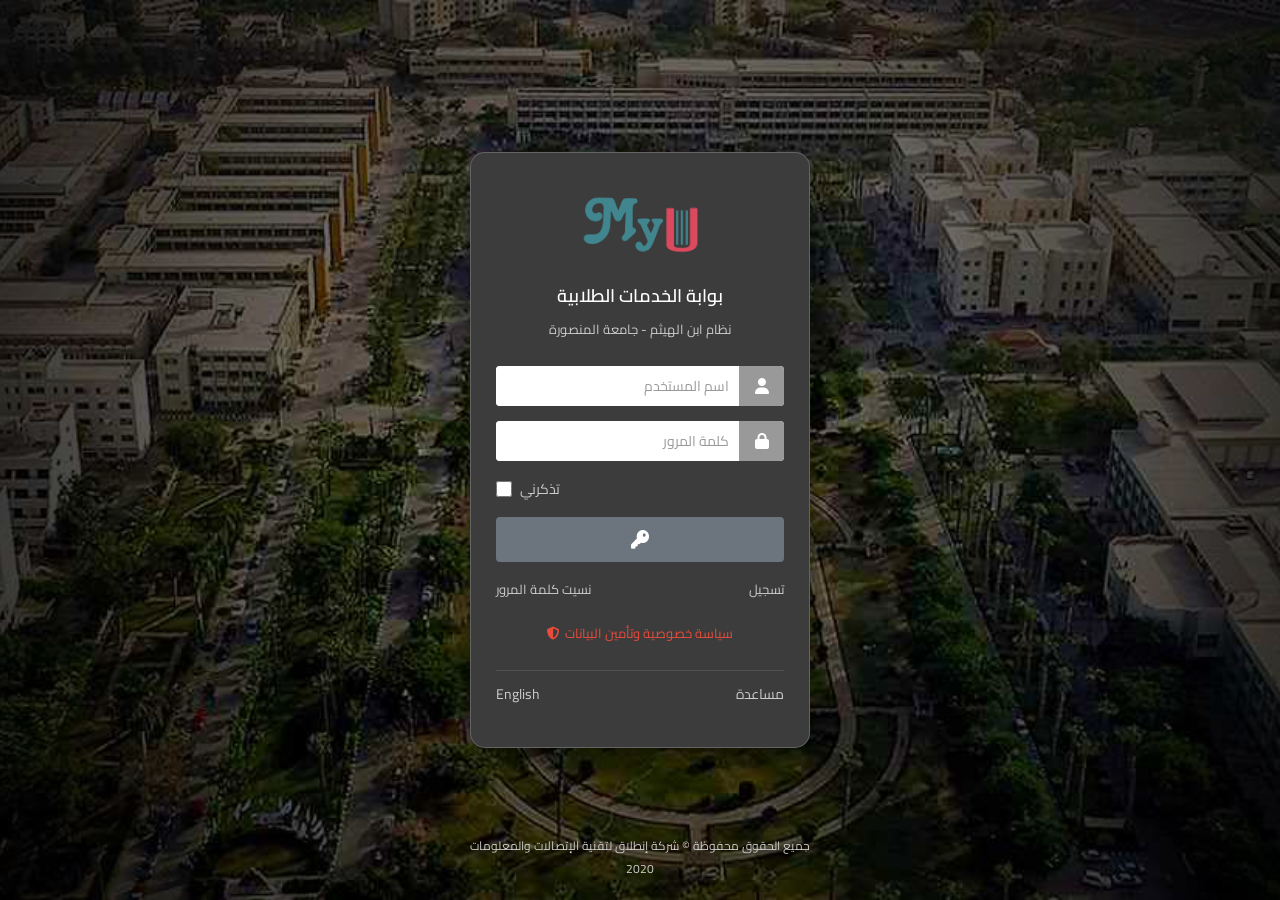
<file: index.html>
<!DOCTYPE html>
<html lang="ar" dir="rtl">
<head>
    <meta charset="UTF-8">
    <meta name="viewport" content="width=device-width, initial-scale=1.0">
    <title>MyU - بوابة الخدمات الطلابية</title>
    <link rel="icon" type="image/png" href="imges/login.png">

    <link href="https://fonts.googleapis.com/css2?family=Cairo:wght@400;600;700&display=swap" rel="stylesheet">
    <link rel="stylesheet" href="https://cdnjs.cloudflare.com/ajax/libs/font-awesome/6.4.0/css/all.min.css">
    
    <style>
        * {
            box-sizing: border-box;
            margin: 0;
            padding: 0;
            outline: none;
        }

        body {
            font-family: 'Cairo', sans-serif;
            height: 100vh;
            display: flex;
            justify-content: center;
            align-items: center;
            background-image: url('00.jpg'); 
            background-size: cover;
            background-position: center;
            background-repeat: no-repeat;
            position: relative;
            overflow: hidden;
        }

        /* تأثير تعتيم الأطراف (Vignette) */
        body::before {
            content: '';
            position: absolute;
            top: 0;
            left: 0;
            width: 100%;
            height: 100%;
            background: radial-gradient(circle, rgba(0,0,0,0.3) 0%, rgba(0,0,0,0.85) 100%);
            z-index: 1;
        }

        .login-card {
            position: relative;
            z-index: 2;
            background: rgb(60, 60, 60); 
            width: 340px; 
            padding: 40px 25px; 
            border-radius: 15px;
            border: 1px solid rgba(255, 255, 255, 0.2);
            text-align: center;
            box-shadow: 0 10px 30px rgba(0,0,0,0.6);
            color: #fff;
        }

        .logo-container {
            margin-bottom: 15px;
        }
        
        .logo-container img {
            max-width: 120px;
            background: transparent; 
        }

        h1 {
            font-size: 18px;
            margin-bottom: 5px;
            font-weight: 600;
        }

        h2 {
            font-size: 13px;
            color: #ccc;
            margin-bottom: 25px; 
            font-weight: 400;
        }

        .input-group {
            display: flex;
            background: #fff;
            border-radius: 4px;
            overflow: hidden;
            margin-bottom: 15px;
            height: 40px;
        }

        .input-icon {
            background: #999;
            width: 45px;
            display: flex;
            align-items: center;
            justify-content: center;
            color: #fff;
        }

        .form-control {
            border: none;
            flex: 1;
            padding: 0 10px;
            font-family: 'Cairo', sans-serif;
            font-size: 14px;
            /* لون النص: أسود رمادي فاتح قليلاً */
            color: #444444; 
        }

        .form-control::placeholder {
            color: #999;
        }

        .remember-me {
            display: flex;
            align-items: center;
            justify-content: flex-end;
            margin-bottom: 15px;
            font-size: 14px;
            color: #ccc;
        }

        .remember-me input {
            margin-right: 8px;
            width: 16px;
            height: 16px;
            accent-color: #555;
        }

        .btn-login {
            width: 100%;
            background: #6c757d;
            border: none;
            height: 45px;
            border-radius: 4px;
            color: #fff;
            font-size: 18px;
            cursor: pointer;
            transition: background 0.3s;
            display: flex;
            align-items: center;
            justify-content: center;
        }

        .btn-login:hover {
            background: #5a6268;
        }

        .links-row {
            display: flex;
            justify-content: space-between;
            margin-top: 15px;
            font-size: 13px;
            color: #ccc;
        }

        .links-row a {
            color: #ccc;
            text-decoration: none;
        }

        .links-row a:hover {
            color: #fff;
        }

        .privacy-link {
            display: block;
            margin-top: 20px;
            color: #e74c3c;
            font-size: 13px;
            text-decoration: none;
            display: flex;
            align-items: center;
            justify-content: center;
            gap: 5px;
        }

        .card-footer {
            display: flex;
            justify-content: space-between;
            margin-top: 25px; 
            font-size: 14px;
            color: #ccc;
            border-top: 1px solid rgba(255,255,255,0.1);
            padding-top: 10px;
        }
        
        .card-footer a {
            color: #ccc;
            text-decoration: none;
        }

        .page-copyright {
            position: absolute;
            bottom: 20px;
            z-index: 2;
            color: #ccc;
            font-size: 12px;
            text-align: center;
            width: 100%;
        }

    </style>
</head>
<body>

    <div class="login-card">
        <div class="logo-container">
            <img src="login.png" alt="MyU Logo">
        </div>

        <h1>بوابة الخدمات الطلابية</h1>
        <h2>نظام ابن الهيثم - جامعة المنصورة</h2>

        <form>
            <div class="input-group">
                <div class="input-icon">
                    <i class="fa-solid fa-user"></i>
                </div>
                <input type="text" id="username" class="form-control" placeholder="اسم المستخدم">
            </div>

            <div class="input-group">
                <div class="input-icon">
                    <i class="fa-solid fa-lock"></i>
                </div>
                <input type="password" id="password" class="form-control" placeholder="كلمة المرور">
            </div>

            <div class="remember-me">
                <label for="remember">تذكرني</label>
                <input type="checkbox" id="remember">
            </div>

            <button type="button" class="btn-login" onclick="login()">
                <i class="fa-solid fa-key"></i>
            </button>

            <div class="links-row">
                <a href="#">تسجيل</a>
                <a href="#">نسيت كلمة المرور</a>
            </div>

            <a href="#" class="privacy-link">
                <span>سياسة خصوصية وتأمين البيانات</span>
                <i class="fa-solid fa-shield-halved"></i>
            </a>

            <div class="card-footer">
                <a href="#">مساعدة</a>
                <a href="#">English</a>
            </div>
        </form>
    </div>

    <div class="page-copyright">
        جميع الحقوق محفوظة © شركة إنطلاق لتقنية الإتصالات والمعلومات
        <br>
        2020
    </div>

    <script>
        function login() {
            var user = document.getElementById('username').value;
            var pass = document.getElementById('password').value;

            var correctUser = "30604308801052";
            var correctPass = "Ahmed2006$";

            if(user === correctUser && pass === correctPass) {
                window.location.href = "home.html";
            } else {
                alert("بيانات الدخول غير صحيحة! يرجى التأكد من اسم المستخدم وكلمة المرور.");
            }
        }
    </script>

</body>
</html>
</file>
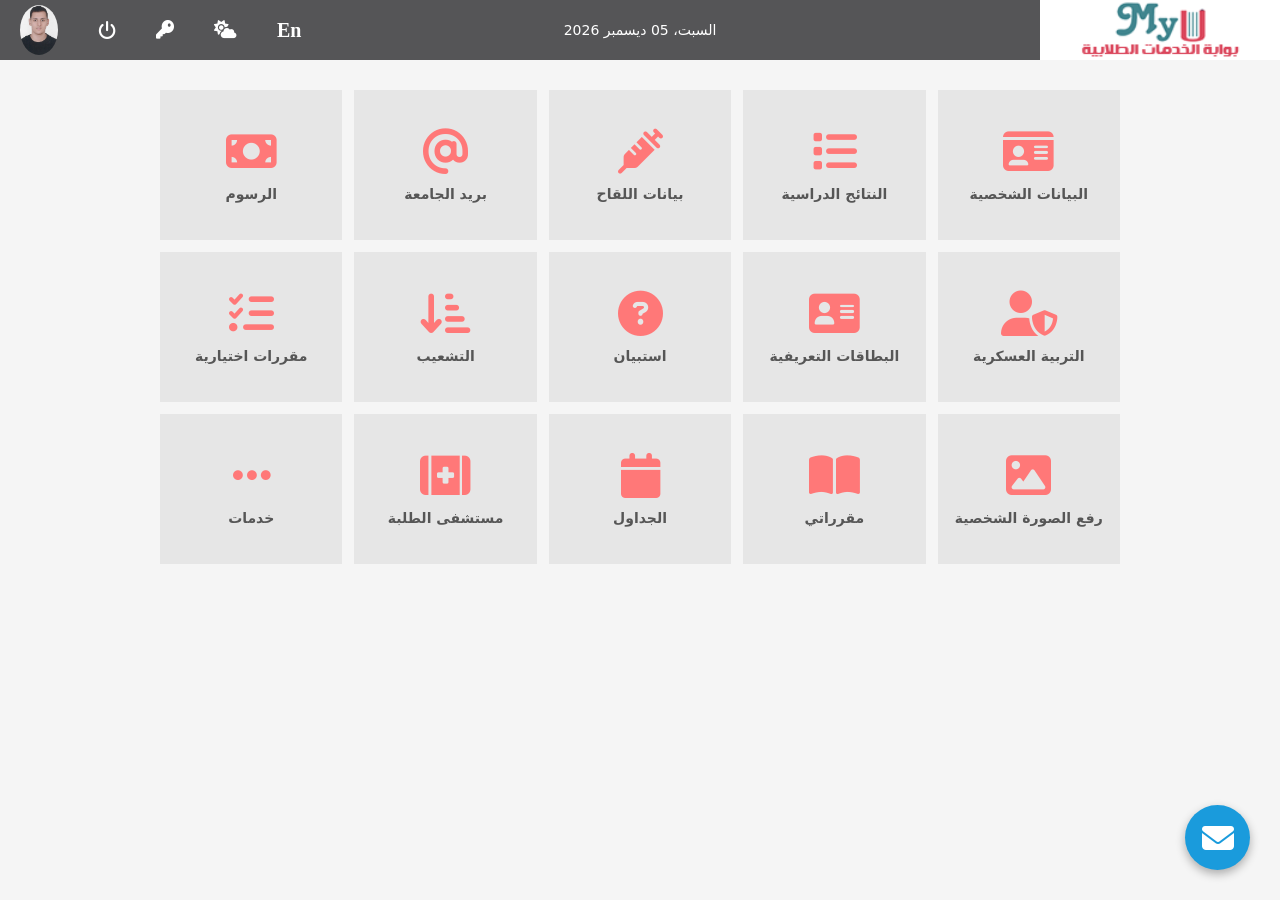
<file: home.html>
<!DOCTYPE html>
<html lang="ar" dir="rtl">
<head>
    <meta charset="UTF-8">
    <meta name="viewport" content="width=device-width, initial-scale=1.0">
    <title>بوابة الخدمات الطلابية</title>
<link rel="icon" type="image/png" href="login.png">
    <link rel="stylesheet" href="style.css">
    <link rel="stylesheet" href="https://cdnjs.cloudflare.com/ajax/libs/font-awesome/6.5.0/css/all.min.css">
</head>
<body>

    <header class="top-bar">
        <div class="left">
            <img class="avatar" src="header_img.png" alt="user">
        </div>

        <div class="center" id="date-el">
        </div>

        <div class="right">
            <span class="lang">En</span>
            <i class="fa-solid fa-cloud-sun"></i>
            <i class="fa-solid fa-key"></i>
            <a href="index.html" style="text-decoration: none;">
                <i class="fa-solid fa-power-off"></i>
            </a>
            <img class="logo" src="img1.png" alt="logo">
        </div>
    </header>

    <section class="dashboard">

        <a href="البيانات الشخصيه.html" class="card">
            <i class="fa-solid fa-id-card"></i>
            <span>البيانات الشخصية</span>
        </a>

        <a href="النتائج الدراسيه.html" class="card">
            <i class="fa-solid fa-list"></i>
            <span>النتائج الدراسية</span>
        </a>

        <a href="#" class="card">
            <i class="fa-solid fa-syringe"></i>
            <span>بيانات اللقاح</span>
        </a>

        <a href="#" class="card">
            <i class="fa-solid fa-at"></i>
            <span>بريد الجامعة</span>
        </a>

        <a href="الرسوم.html" class="card">
            <i class="fa-solid fa-money-bill"></i>
            <span>الرسوم</span>
        </a>

        <a href="#" class="card">
            <i class="fa-solid fa-user-shield"></i>
            <span>التربية العسكرية</span>
        </a>

        <a href="#" class="card">
            <i class="fa-solid fa-address-card"></i>
            <span>البطاقات التعريفية</span>
        </a>

        <a href="https://farabi.mans.edu.eg/SY" class="card">
            <i class="fa-solid fa-circle-question"></i>
            <span>استبيان</span>
        </a>

        <a href="#" class="card">
            <i class="fa-solid fa-arrow-down-short-wide"></i>
            <span>التشعيب</span>
        </a>

        <a href="#" class="card">
            <i class="fa-solid fa-list-check"></i>
            <span>مقررات اختيارية</span>
        </a>

        <a href="#" class="card">
            <i class="fa-solid fa-image"></i>
            <span>رفع الصورة الشخصية</span>
        </a>

        <a href="#" class="card">
            <i class="fa-solid fa-book-open"></i>
            <span>مقرراتي</span>
        </a>

        <a href="#" class="card" onclick="openScheduleModal(event)">
            <i class="fa-solid fa-calendar"></i>
            <span>الجداول</span>
        </a>

        <a href="#" class="card">
            <i class="fa-solid fa-kit-medical"></i>
            <span>مستشفى الطلبة</span>
        </a>

        <a href="#" class="card">
            <i class="fa-solid fa-ellipsis"></i>
            <span>خدمات</span>
        </a>

    </section>

    <a href="#" class="floating-btn">
        <i class="fa-solid fa-envelope"></i>
    </a>

    <div id="scheduleModal" class="modal">
        <div class="modal-content custom-schedule-content">
            <div class="schedule-header">
                <h2>الجداول</h2>
                </div>
            
            <div class="schedule-options">
                <a href="#" class="schedule-box">
                    <i class="fa-regular fa-calendar-days"></i>
                    <span>الجدول الدراسى</span>
                </a>

                <a href="#" class="schedule-box">
                    <i class="fa-solid fa-calendar-days"></i>
                    <span>جدول الإمتحانات</span>
                </a>

                <a href="الاختبارات الاكترونيه.html" class="schedule-box">
                    <i class="fa-regular fa-clock"></i>
                    <span>الاختبارات الإلكترونية</span>
                </a>
            </div>
        </div>
    </div>
    <script>
        function updateDate() {
            const dateElement = document.getElementById('date-el');
            const now = new Date();
            const options = { weekday: 'long', day: '2-digit', month: 'long', year: 'numeric' };
            const formattedDate = now.toLocaleDateString('ar-EG-u-nu-latn', options);
            if(dateElement) dateElement.textContent = formattedDate;
        }
        updateDate();

        function openScheduleModal(e) {
            e.preventDefault();
            document.getElementById("scheduleModal").style.display = "block";
        }

        // إغلاق النافذة عند الضغط في أي مكان خارجها
        window.onclick = function(event) {
            var modal = document.getElementById("scheduleModal");
            if (event.target == modal) {
                modal.style.display = "none";
            }
        }
    </script>
</body>
</html>
</file>
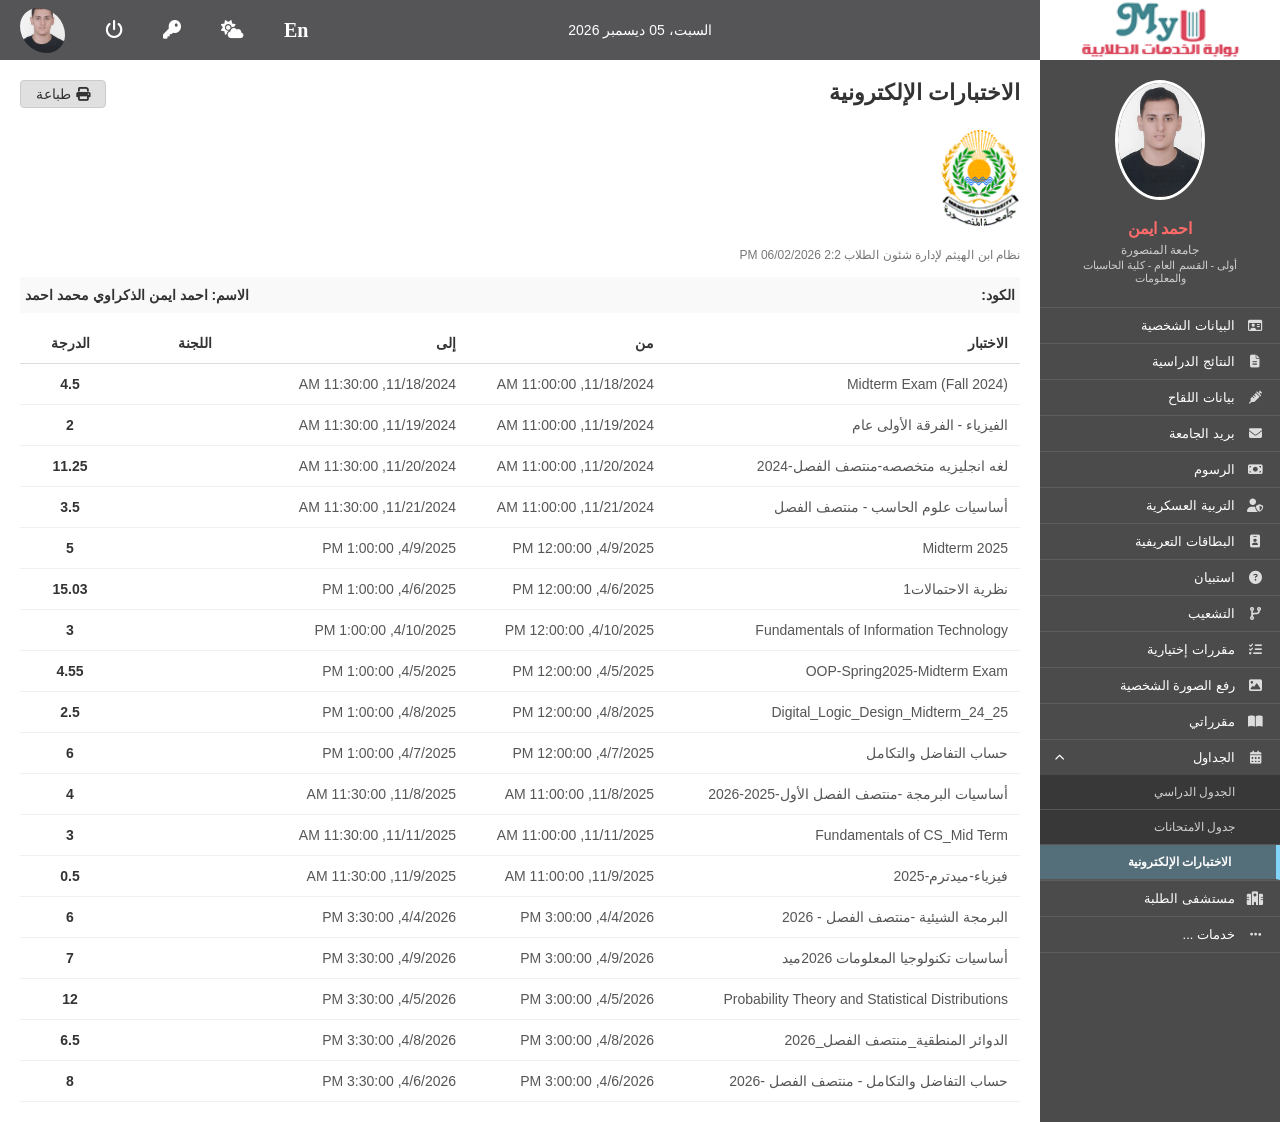
<file: الاختبارات الاكترونيه.html>
<!DOCTYPE html>
<html lang="ar" dir="rtl">
<head>
    <meta charset="UTF-8">
    <meta name="viewport" content="width=device-width, initial-scale=1.0">
    <title>الاختبارات الإلكترونية</title>
    <link rel="icon" type="image/png" href="imges/login.png">

    <link rel="stylesheet" href="https://cdnjs.cloudflare.com/ajax/libs/font-awesome/6.5.0/css/all.min.css">
    <style>
        * {
            box-sizing: border-box;
            font-family: 'Segoe UI', Tahoma, Geneva, Verdana, sans-serif;
        }

        body {
            margin: 0;
            background-color: #f2f2f2;
            color: #333;
        }

        /* --- Header / Top Bar --- */
        .top-bar {
            direction: rtl;
            display: grid;
            grid-template-columns: 1fr auto 1fr;
            align-items: center;
            padding: 0; 
            height: 60px;
            background-color: #555557;
            color: #ffffff;
        }

        .top-bar .center {
            text-align: center;
            font-size: 14px;
            white-space: nowrap;
        }

        .top-bar .left {
            justify-self: start;
            height: 100%;
            display: flex;
            align-items: center;
        }

        .top-bar .left img {
            height: 100%;
            width: auto;
            object-fit: cover;
            background-color: white;
        }

        .top-bar .right {
            justify-self: end;
            height: 100%;
            display: flex;
            align-items: center;
            padding-left: 10px; 
            gap: 40px;
        }

        .top-bar .right i {
            font-size: 18px;
            cursor: pointer;
            color: #ffffff;
            transition: 0.2s;
        }

        .top-bar .right i:hover {
            color: #dcdcdc;
        }

        .top-bar .right .lang {
            font-size: 20px;
            font-weight: bold;
            cursor: pointer;
            font-family: 'Times New Roman', serif;
        }

        .logo {
            width: 45px;
            height: 45px;
            border-radius: 40% 60%; 
            object-fit: cover;
            margin-left: 10px; 
        }

        /* --- Main Layout --- */
        .container {
            display: flex;
            min-height: calc(100vh - 60px);
        }

        /* --- Sidebar (Right) --- */
        aside {
            width: 240px;
            background-color: #4b4b4b;
            color: white;
            flex-shrink: 0;
            display: flex;
            flex-direction: column;
        }

        .profile-section {
            padding: 20px;
            text-align: center;
            background-color: #4b4b4b;
            border-bottom: 1px solid #5d5d5d;
        }

        .profile-img-large {
            width: 90px;
            height: 120px;
            border-radius: 50%;
            border: 3px solid #fff;
            object-fit: cover;
            margin-bottom: 10px;
        }

        .student-name {
            color: #ff6b6b;
            font-size: 16px;
            margin: 5px 0;
            font-weight: bold;
        }

        .uni-name {
            font-size: 12px;
            margin: 2px 0;
            color: #ccc;
        }

        .faculty-name {
            font-size: 11px;
            margin: 2px 0;
            color: #ccc;
        }
        .menu-list {
            list-style: none;
            padding: 0;
            margin: 0;
        }

        .menu-list > li {
            padding: 0; 
            border-bottom: 1px solid #5d5d5d;
            font-size: 13px;
            cursor: pointer;
            transition: background 0.2s;
        }

        .menu-list li a {
            display: flex;
            align-items: center;
            justify-content: space-between;
            padding: 10px 15px; 
            width: 100%;
            height: 100%;
            text-decoration: none;
            color: inherit; 
        }

        .menu-list > li:hover {
            background-color: #7A8B83;
        }

        .menu-list li i.icon-main {
            margin-left: 10px;
            width: 20px;
            text-align: center;
            color: #ddd;
        }
        
        .menu-text {
            flex-grow: 1;
        }

        /* --- تنسيقات القائمة المنسدلة --- */
        .submenu {
            display: none;
            list-style: none;
            padding: 0;
            margin: 0;
            background-color: #383838;
        }

        .submenu.open {
            display: block;
        }

        .submenu li {
            border-bottom: 1px solid #555;
        }

        .submenu li a {
            padding-right: 45px;
            font-size: 12px;
            color: #d0d0d0;
        }

        .submenu li:hover {
            background-color: #555;
        }

        /* --- كلاس التمييز (Active Link) --- */
        .submenu li.active-link {
            background-color: #546e7a; 
            border-right: 4px solid #81d4fa; 
        }
        
        .submenu li.active-link a {
            color: #ffffff;
            font-weight: bold;
        }

        /* تنسيق سهم القائمة المنسدلة */
        .dropdown-arrow {
            font-size: 10px !important;
            margin-right: auto;
            transition: transform 0.3s ease;
        }

        .dropdown-arrow.rotate {
            transform: rotate(-180deg);
        }

        /* --- Main Content (Left) --- */
        main {
            flex-grow: 1;
            padding: 20px;
            background-color: white;
            width: calc(100% - 250px); 
            position: relative;
        }

        .content-header {
            display: flex;
            justify-content: space-between;
            align-items: flex-start;
            margin-bottom: 20px;
        }

        .page-title {
            text-align: right;
            font-size: 22px;
            color: #333;
            margin: 0;
        }

        .uni-logo-center {
            display: block;
            margin: 0 0 20px 0; 
            width: 80px;
            height: auto;
        }

        .print-btn {
            background-color: #e0e0e0;
            border: 1px solid #ccc;
            padding: 5px 15px;
            border-radius: 4px;
            cursor: pointer;
            display: flex;
            align-items: center;
            gap: 5px;
            font-size: 14px;
            color: #333;
        }

        .print-btn:hover {
            background-color: #d5d5d5;
        }

        .info-bar {
            background-color: #f9f9f9;
            padding: 10px;
            border-top: 1px solid #eee;
            border-bottom: 1px solid #eee;
            display: flex;
            justify-content: space-between;
            align-items: center;
            margin-bottom: 5px;
            font-size: 13px;
            color: #555;
        }

        .student-info-row {
            display: flex;
            justify-content: space-between;
            background-color: #f9f9f9;
            padding: 10px 5px;
            font-weight: bold;
            font-size: 14px;
            margin-bottom: 10px;
            color: #333;
        }

        /* --- Table Styles --- */
        .custom-table {
            width: 100%;
            border-collapse: collapse;
            font-size: 14px;
            text-align: center; 
        }

        .custom-table th {
            padding: 12px;
            border-bottom: 1px solid #ddd;
            color: #333;
            font-weight: bold;
            text-align: right; 
        }
        
        .custom-table td {
            padding: 12px;
            border-bottom: 1px solid #f0f0f0;
            color: #555;
            vertical-align: middle;
            text-align: right; 
        }

        .custom-table th:last-child,
        .custom-table td:last-child {
             text-align: center;
             color: #333;
             font-weight: bold;
        }
        
        .custom-table th:nth-child(4),
        .custom-table td:nth-child(4) {
            text-align: center;
        }

        .custom-table tr:hover {
            background-color: #fbfbfb;
        }

    </style>
</head>
<body>

<header class="top-bar">
    <div class="left">
        <a href="home.html" style="height: 100%; display: flex;">
            <img class="avatar" src="header_img.png" alt="user">
        </a>
    </div>

    <div class="center" id="date-el">
        </div>

    <div class="right">
        <span class="lang">En</span>
        <i class="fa-solid fa-cloud-sun"></i>
        <i class="fa-solid fa-key"></i>
        <i class="fa-solid fa-power-off"></i>
        <img class="logo" src="img1.png" alt="logo">
    </div>
</header> 

<div class="container">
    <aside>
        <div class="profile-section">
            <a href="البيانات الشخصيه.html">
                 <img src="img1.png" class="profile-img-large" alt="Profile">
            </a>
            <div class="student-name">احمد ايمن</div>
            <div class="uni-name">جامعة المنصورة</div>
            <div class="faculty-name">أولى - القسم العام - كلية الحاسبات والمعلومات</div>
        </div>

        <ul class="menu-list">
            <li>
                <a href="البيانات الشخصيه.html">
                    <div style="display:flex; align-items:center;">
                        <i class="fa-regular fa-id-card icon-main"></i> 
                        <span class="menu-text">البيانات الشخصية</span>
                    </div>
                </a>
            </li>

            <li>
                <a href="#">
                    <div style="display:flex; align-items:center;">
                        <i class="fa-solid fa-file-lines icon-main"></i> 
                        <span class="menu-text">النتائج الدراسية</span>
                    </div>
                </a>
            </li>

            <li>
                <a href="#">
                    <div style="display:flex; align-items:center;">
                        <i class="fa-solid fa-syringe icon-main"></i> 
                        <span class="menu-text">بيانات اللقاح</span>
                    </div>
                </a>
            </li>
            
            <li>
                <a href="#">
                    <div style="display:flex; align-items:center;">
                        <i class="fa-solid fa-envelope icon-main"></i> 
                        <span class="menu-text">بريد الجامعة</span>
                    </div>
                </a>
            </li>

            <li>
                <a href="الرسوم.html">
                    <div style="display:flex; align-items:center;">
                        <i class="fa-solid fa-money-bill icon-main"></i> 
                        <span class="menu-text">الرسوم</span>
                    </div>
                </a>
            </li>

            <li>
                <a href="#">
                    <div style="display:flex; align-items:center;">
                        <i class="fa-solid fa-user-shield icon-main"></i> 
                        <span class="menu-text">التربية العسكرية</span>
                    </div>
                </a>
            </li>

            <li>
                <a href="#">
                    <div style="display:flex; align-items:center;">
                        <i class="fa-solid fa-id-badge icon-main"></i> 
                        <span class="menu-text">البطاقات التعريفية</span>
                    </div>
                </a>
            </li>

            <li>
                <a href="#">
                    <div style="display:flex; align-items:center;">
                        <i class="fa-solid fa-circle-question icon-main"></i> 
                        <span class="menu-text">استبيان</span>
                    </div>
                </a>
            </li>

            <li>
                <a href="#">
                    <div style="display:flex; align-items:center;">
                        <i class="fa-solid fa-code-branch icon-main"></i> 
                        <span class="menu-text">التشعيب</span>
                    </div>
                </a>
            </li>

            <li>
                <a href="#">
                    <div style="display:flex; align-items:center;">
                        <i class="fa-solid fa-list-check icon-main"></i> 
                        <span class="menu-text">مقررات إختيارية</span>
                    </div>
                </a>
            </li>

            <li>
                <a href="#">
                    <div style="display:flex; align-items:center;">
                        <i class="fa-solid fa-image icon-main"></i> 
                        <span class="menu-text">رفع الصورة الشخصية</span>
                    </div>
                </a>
            </li>

            <li>
                <a href="#">
                    <div style="display:flex; align-items:center;">
                        <i class="fa-solid fa-book-open icon-main"></i> 
                        <span class="menu-text">مقرراتي</span>
                    </div>
                </a>
            </li>

            <li id="tables-menu-item">
                <a href="javascript:void(0)" onclick="toggleSubmenu()">
                    <div style="display:flex; align-items:center;">
                        <i class="fa-solid fa-calendar-days icon-main"></i> 
                        <span class="menu-text">الجداول</span>
                    </div>
                    <i class="fa-solid fa-chevron-down dropdown-arrow rotate"></i>
                </a>
                
                <ul class="submenu open" id="tables-submenu">
                    <li><a href="رابط_الجدول_الدراسي.html">الجدول الدراسي</a></li>
                    <li><a href="رابط_جدول_الامتحانات.html">جدول الامتحانات</a></li>
                    <li class="active-link"><a href="الاختبارات الاكترونيه.html">الاختبارات الإلكترونية</a></li>
                </ul>
            </li>

            <li>
                <a href="#">
                    <div style="display:flex; align-items:center;">
                        <i class="fa-solid fa-hospital icon-main"></i> 
                        <span class="menu-text">مستشفى الطلبة</span>
                    </div>
                </a>
            </li>

            <li>
                <a href="#">
                    <div style="display:flex; align-items:center;">
                        <i class="fa-solid fa-ellipsis icon-main"></i> 
                        <span class="menu-text">خدمات ...</span>
                    </div>
                </a>
            </li>
        </ul>
    </aside>

    <main>
        <div class="content-header">
            <h2 class="page-title">الاختبارات الإلكترونية</h2>
            <button class="print-btn">
                <i class="fa-solid fa-print"></i>
                طباعة
            </button>
        </div>

        <img src="mans.gif" class="uni-logo-center" alt="Mansoura University Logo">

        <div class="info-bar" style="border: none; background: transparent; padding: 0 0 10px 0; color: #777; font-size: 12px;">
            <span id="system-time">نظام ابن الهيثم لإدارة شئون الطلاب 2:2 06/02/2026 PM</span>
        </div>

        <div class="student-info-row">
            <div>الكود:</div>
            <div>الاسم: احمد ايمن الذكراوي محمد احمد</div>
        </div>

        <table class="custom-table">
            <thead>
                <tr>
                    <th>الاختبار</th>
                    <th>من</th>
                    <th>إلى</th>
                    <th style="width: 15%;">اللجنة</th>
                    <th style="width: 10%;">الدرجة</th>
                </tr>
            </thead>
            <tbody>
                <tr>
                    <td>Midterm Exam (Fall 2024)</td>
                    <td style="direction: ltr;">AM 11:00:00 ,11/18/2024</td>
                    <td style="direction: ltr;">AM 11:30:00 ,11/18/2024</td>
                    <td></td>
                    <td class="score-cell">4.5</td>
                </tr>
                <tr>
                    <td>الفيزياء - الفرقة الأولى عام</td>
                    <td style="direction: ltr;">AM 11:00:00 ,11/19/2024</td>
                    <td style="direction: ltr;">AM 11:30:00 ,11/19/2024</td>
                    <td></td>
                    <td class="score-cell">2</td>
                </tr>
                <tr>
                    <td>لغه انجليزيه متخصصه-منتصف الفصل-2024</td>
                    <td style="direction: ltr;">AM 11:00:00 ,11/20/2024</td>
                    <td style="direction: ltr;">AM 11:30:00 ,11/20/2024</td>
                    <td></td>
                    <td class="score-cell">11.25</td>
                </tr>
                <tr>
                    <td>أساسيات علوم الحاسب - منتصف الفصل</td>
                    <td style="direction: ltr;">AM 11:00:00 ,11/21/2024</td>
                    <td style="direction: ltr;">AM 11:30:00 ,11/21/2024</td>
                    <td></td>
                    <td class="score-cell">3.5</td>
                </tr>
                <tr>
                    <td>Midterm 2025</td>
                    <td style="direction: ltr;">PM 12:00:00 ,4/9/2025</td>
                    <td style="direction: ltr;">PM 1:00:00 ,4/9/2025</td>
                    <td></td>
                    <td class="score-cell">5</td>
                </tr>
                <tr>
                    <td>نظرية الاحتمالات1</td>
                    <td style="direction: ltr;">PM 12:00:00 ,4/6/2025</td>
                    <td style="direction: ltr;">PM 1:00:00 ,4/6/2025</td>
                    <td></td>
                    <td class="score-cell">15.03</td>
                </tr>
                <tr>
                    <td>Fundamentals of Information Technology</td>
                    <td style="direction: ltr;">PM 12:00:00 ,4/10/2025</td>
                    <td style="direction: ltr;">PM 1:00:00 ,4/10/2025</td>
                    <td></td>
                    <td class="score-cell">3</td>
                </tr>
                <tr>
                    <td>OOP-Spring2025-Midterm Exam</td>
                    <td style="direction: ltr;">PM 12:00:00 ,4/5/2025</td>
                    <td style="direction: ltr;">PM 1:00:00 ,4/5/2025</td>
                    <td></td>
                    <td class="score-cell">4.55</td>
                </tr>
                <tr>
                    <td>Digital_Logic_Design_Midterm_24_25</td>
                    <td style="direction: ltr;">PM 12:00:00 ,4/8/2025</td>
                    <td style="direction: ltr;">PM 1:00:00 ,4/8/2025</td>
                    <td></td>
                    <td class="score-cell">2.5</td>
                </tr>
                <tr>
                    <td>حساب التفاضل والتكامل</td>
                    <td style="direction: ltr;">PM 12:00:00 ,4/7/2025</td>
                    <td style="direction: ltr;">PM 1:00:00 ,4/7/2025</td>
                    <td></td>
                    <td class="score-cell">6</td>
                </tr>
                <tr>
                    <td>أساسيات البرمجة -منتصف الفصل الأول-2025-2026</td>
                    <td style="direction: ltr;">AM 11:00:00 ,11/8/2025</td>
                    <td style="direction: ltr;">AM 11:30:00 ,11/8/2025</td>
                    <td></td>
                    <td class="score-cell">4</td>
                </tr>
                <tr>
                    <td>Fundamentals of CS_Mid Term</td>
                    <td style="direction: ltr;">AM 11:00:00 ,11/11/2025</td>
                    <td style="direction: ltr;">AM 11:30:00 ,11/11/2025</td>
                    <td></td>
                    <td class="score-cell">3</td>
                </tr>
                <tr>
                    <td>فيزياء-ميدترم-2025</td>
                    <td style="direction: ltr;">AM 11:00:00 ,11/9/2025</td>
                    <td style="direction: ltr;">AM 11:30:00 ,11/9/2025</td>
                    <td></td>
                    <td class="score-cell">0.5</td>
                </tr>
                <tr>
                    <td>البرمجة الشيئية -منتصف الفصل - 2026</td>
                    <td style="direction: ltr;">PM 3:00:00 ,4/4/2026</td>
                    <td style="direction: ltr;">PM 3:30:00 ,4/4/2026</td>
                    <td></td>
                    <td class="score-cell">6</td>
                </tr>
                <tr>
                    <td>أساسيات تكنولوجيا المعلومات 2026ميد</td>
                    <td style="direction: ltr;">PM 3:00:00 ,4/9/2026</td>
                    <td style="direction: ltr;">PM 3:30:00 ,4/9/2026</td>
                    <td></td>
                    <td class="score-cell">7</td>
                </tr>
                <tr>
                    <td>Probability Theory and Statistical Distributions</td>
                    <td style="direction: ltr;">PM 3:00:00 ,4/5/2026</td>
                    <td style="direction: ltr;">PM 3:30:00 ,4/5/2026</td>
                    <td></td>
                    <td class="score-cell">12</td>
                </tr>
                <tr>
                    <td>الدوائر المنطقية_منتصف الفصل_2026</td>
                    <td style="direction: ltr;">PM 3:00:00 ,4/8/2026</td>
                    <td style="direction: ltr;">PM 3:30:00 ,4/8/2026</td>
                    <td></td>
                    <td class="score-cell">6.5</td>
                </tr>
                <tr>
                    <td>حساب التفاضل والتكامل - منتصف الفصل -2026</td>
                    <td style="direction: ltr;">PM 3:00:00 ,4/6/2026</td>
                    <td style="direction: ltr;">PM 3:30:00 ,4/6/2026</td>
                    <td></td>
                    <td class="score-cell">8</td>
                </tr>
                </tbody>
        </table>

    </main>
</div>

<script>
    function updateDate() {
        const dateElement = document.getElementById('date-el');
        const now = new Date();

        const options = { 
            weekday: 'long', 
            day: '2-digit', 
            month: 'long', 
            year: 'numeric' 
        };

        const formattedDate = now.toLocaleDateString('ar-EG-u-nu-latn', options);
        
        if(dateElement) {
            dateElement.textContent = formattedDate;
        }
    }

    updateDate();

    // وظيفة فتح وإغلاق قائمة الجداول
    function toggleSubmenu() {
        const submenu = document.getElementById('tables-submenu');
        const arrow = document.querySelector('#tables-menu-item .dropdown-arrow');
        
        // تبديل ظهور القائمة
        if (submenu.classList.contains('open')) {
            submenu.classList.remove('open');
            arrow.classList.remove('rotate');
        } else {
            submenu.classList.add('open');
            arrow.classList.add('rotate');
        }
    }
</script>

</body>
</html>
</file>
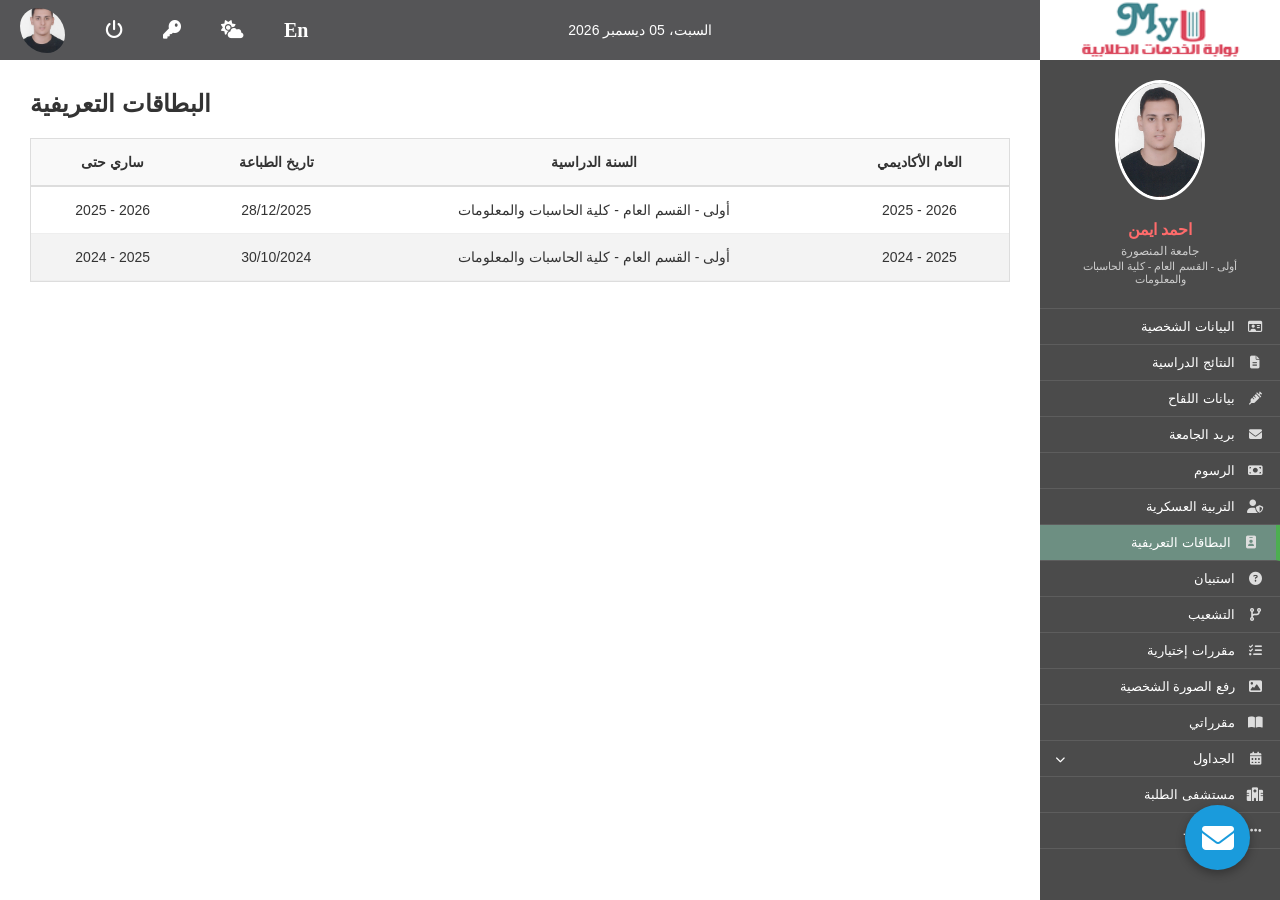
<file: البطاقه.html>
<!DOCTYPE html>
<html lang="ar" dir="rtl">
<head>
    <meta charset="UTF-8">
    <meta name="viewport" content="width=device-width, initial-scale=1.0">
    <title>البطاقات التعريفية - بوابة الخدمات الطلابية</title>
    <link rel="icon" type="image/png" href="imges/login.png">

    <link rel="stylesheet" href="style.css">
    <link rel="stylesheet" href="https://cdnjs.cloudflare.com/ajax/libs/font-awesome/6.5.0/css/all.min.css">
<style>
/* ========================================= */
/* ====== تنسيقات الصفحة العامة والسايد بار ====== */
/* ========================================= */

* {
    box-sizing: border-box;
    font-family: 'Segoe UI', Tahoma, Geneva, Verdana, sans-serif;
}

body {
    margin: 0;
    background-color: #f2f2f2;
    color: #333;
}

/* --- Top Bar --- */
.top-bar {
    direction: rtl;
    display: grid;
    grid-template-columns: 1fr auto 1fr;
    align-items: center;
    padding: 0;
    height: 60px;
    background-color: #555557;
    color: #ffffff;
}

.top-bar .center {
    text-align: center;
    font-size: 14px;
    white-space: nowrap;
}

.top-bar .left {
    justify-self: start;
    height: 100%;
    display: flex;
    align-items: center;
}

.top-bar .left img {
    height: 100%;
    width: auto;
    object-fit: cover;
    background-color: white;
}

.top-bar .right {
    justify-self: end;
    height: 100%;
    display: flex;
    align-items: center;
    padding-left: 10px;
    gap: 40px;
}

.top-bar .right i {
    font-size: 18px;
    cursor: pointer;
    color: #ffffff;
    transition: 0.2s;
}

.top-bar .right i:hover {
    color: #dcdcdc;
}

.top-bar .right .lang {
    font-size: 20px;
    font-weight: bold;
    cursor: pointer;
    font-family: 'Times New Roman', serif;
}

.logo {
    width: 45px;
    height: 45px;
    border-radius: 40% 60%;
    object-fit: cover;
    margin-left: 10px;
}

/* --- Layout --- */
.main-layout {
    display: flex;
    min-height: calc(100vh - 60px);
}

/* --- Sidebar (Standardized) --- */
aside {
    width: 240px;
    background-color: #4b4b4b;
    color: white;
    flex-shrink: 0;
    display: flex;
    flex-direction: column;
}

.profile-section {
    padding: 20px;
    text-align: center;
    background-color: #4b4b4b;
    border-bottom: 1px solid #5d5d5d;
}

.profile-img-large {
    width: 90px;
    height: 120px;
    border-radius: 50%;
    border: 3px solid #fff;
    object-fit: cover;
    margin-bottom: 10px;
}

.student-name {
    color: #ff6b6b;
    font-size: 16px;
    margin: 5px 0;
    font-weight: bold;
}

.uni-name {
    font-size: 12px;
    margin: 2px 0;
    color: #ccc;
}

.faculty-name {
    font-size: 11px;
    margin: 2px 0;
    color: #ccc;
}

.menu-list {
    list-style: none;
    padding: 0;
    margin: 0;
}

.menu-list > li {
    padding: 0; 
    border-bottom: 1px solid #5d5d5d;
    font-size: 13px;
    cursor: pointer;
    transition: background 0.2s;
}

.menu-list li a {
    display: flex;
    align-items: center;
    justify-content: space-between;
    padding: 10px 15px; 
    width: 100%;
    height: 100%;
    text-decoration: none;
    color: inherit; 
}

.menu-list li:hover {
    background-color: #7A8B83;
}

.menu-list li.active {
    background-color: #6d8f82;
    border-right: 4px solid #4caf50;
}

.menu-list li i.icon-main {
    margin-left: 10px;
    width: 20px;
    text-align: center;
    color: #ddd;
}

.menu-text {
    flex-grow: 1;
}

/* --- Dropdown Menu Styles --- */
.submenu {
    display: none;
    list-style: none;
    padding: 0;
    margin: 0;
    background-color: #383838;
}

.submenu.open {
    display: block;
}

.submenu li {
    border-bottom: 1px solid #555;
}

.submenu li a {
    padding-right: 45px;
    font-size: 12px;
    color: #d0d0d0;
}

.submenu li:hover {
    background-color: #555;
}

.submenu li.active-link {
    background-color: #546e7a; 
    border-right: 4px solid #81d4fa; 
}

.submenu li.active-link a {
    color: #ffffff;
    font-weight: bold;
}

.dropdown-arrow {
    font-size: 10px !important;
    margin-right: auto;
    transition: transform 0.3s ease;
}

.dropdown-arrow.rotate {
    transform: rotate(-180deg);
}

/* --- Content Area --- */
.content-area {
    flex-grow: 1;
    background-color: #ffffff;
    padding: 30px;
}

.page-header {
    display: flex;
    justify-content: flex-end;
    margin-bottom: 20px;
}

.page-header h2 {
    font-size: 24px;
    color: #333;
}

/* --- Table Styles --- */
.table-container {
    overflow-x: auto;
    border: 1px solid #ddd;
}

.styled-table {
    width: 100%;
    border-collapse: collapse;
    font-size: 14px;
    text-align: center;
}

.styled-table thead tr {
    background-color: #f9f9f9;
    border-bottom: 2px solid #ddd;
    color: #333;
    font-weight: bold;
}

.styled-table th, .styled-table td {
    padding: 15px;
    border-bottom: 1px solid #eee;
}

.styled-table tbody tr:nth-of-type(even) {
    background-color: #f3f3f3;
}

.styled-table tbody tr:hover {
    background-color: #fafafa;
}

</style>
</head>
<body>

    <header class="top-bar">
        <div class="left">
            <a href="home.html" style="height: 100%; display: flex;">
                <img class="avatar" src="header_img.png" alt="user">
            </a>
        </div>
        <div class="center" id="date-el"></div>
        <div class="right">
            <span class="lang">En</span>
            <i class="fa-solid fa-cloud-sun"></i>
            <i class="fa-solid fa-key"></i>
            <i class="fa-solid fa-power-off"></i>
            <img class="logo" src="img1.png" alt="logo">
        </div>
    </header>

    <div class="main-layout">

        <aside>
            <div class="profile-section">
                <a href="البيانات الشخصيه.html">
                     <img src="img1.png" class="profile-img-large" alt="Profile">
                </a>
                <div class="student-name">احمد ايمن</div>
                <div class="uni-name">جامعة المنصورة</div>
                <div class="faculty-name">أولى - القسم العام - كلية الحاسبات والمعلومات</div>
            </div>

            <ul class="menu-list">
                <li>
                    <a href="البيانات الشخصيه.html">
                        <div style="display:flex; align-items:center;">
                            <i class="fa-regular fa-id-card icon-main"></i> 
                            <span class="menu-text">البيانات الشخصية</span>
                        </div>
                    </a>
                </li>
    
                <li>
                    <a href="النتائج الدراسيه.html">
                        <div style="display:flex; align-items:center;">
                            <i class="fa-solid fa-file-lines icon-main"></i> 
                            <span class="menu-text">النتائج الدراسية</span>
                        </div>
                    </a>
                </li>
    
                <li>
                    <a href="#">
                        <div style="display:flex; align-items:center;">
                            <i class="fa-solid fa-syringe icon-main"></i> 
                            <span class="menu-text">بيانات اللقاح</span>
                        </div>
                    </a>
                </li>
                
                <li>
                    <a href="#">
                        <div style="display:flex; align-items:center;">
                            <i class="fa-solid fa-envelope icon-main"></i> 
                            <span class="menu-text">بريد الجامعة</span>
                        </div>
                    </a>
                </li>
    
                <li>
                    <a href="الرسوم.html">
                        <div style="display:flex; align-items:center;">
                            <i class="fa-solid fa-money-bill icon-main"></i> 
                            <span class="menu-text">الرسوم</span>
                        </div>
                    </a>
                </li>
    
                <li>
                    <a href="التربيه العسكريه.html">
                        <div style="display:flex; align-items:center;">
                            <i class="fa-solid fa-user-shield icon-main"></i> 
                            <span class="menu-text">التربية العسكرية</span>
                        </div>
                    </a>
                </li>
    
                <li class="active">
                    <a href="البطاقه.html">
                        <div style="display:flex; align-items:center;">
                            <i class="fa-solid fa-id-badge icon-main"></i> 
                            <span class="menu-text">البطاقات التعريفية</span>
                        </div>
                    </a>
                </li>
    
                <li>
                    <a href="#">
                        <div style="display:flex; align-items:center;">
                            <i class="fa-solid fa-circle-question icon-main"></i> 
                            <span class="menu-text">استبيان</span>
                        </div>
                    </a>
                </li>
    
                <li>
                    <a href="#">
                        <div style="display:flex; align-items:center;">
                            <i class="fa-solid fa-code-branch icon-main"></i> 
                            <span class="menu-text">التشعيب</span>
                        </div>
                    </a>
                </li>
    
                <li>
                    <a href="#">
                        <div style="display:flex; align-items:center;">
                            <i class="fa-solid fa-list-check icon-main"></i> 
                            <span class="menu-text">مقررات إختيارية</span>
                        </div>
                    </a>
                </li>
    
                <li>
                    <a href="#">
                        <div style="display:flex; align-items:center;">
                            <i class="fa-solid fa-image icon-main"></i> 
                            <span class="menu-text">رفع الصورة الشخصية</span>
                        </div>
                    </a>
                </li>
    
                <li>
                    <a href="#">
                        <div style="display:flex; align-items:center;">
                            <i class="fa-solid fa-book-open icon-main"></i> 
                            <span class="menu-text">مقرراتي</span>
                        </div>
                    </a>
                </li>
    
                <li id="tables-menu-item">
                    <a href="javascript:void(0)" onclick="toggleSubmenu()">
                        <div style="display:flex; align-items:center;">
                            <i class="fa-solid fa-calendar-days icon-main"></i> 
                            <span class="menu-text">الجداول</span>
                        </div>
                        <i class="fa-solid fa-chevron-down dropdown-arrow"></i>
                    </a>
                    
                    <ul class="submenu" id="tables-submenu">
                        <li><a href="رابط_الجدول_الدراسي.html">الجدول الدراسي</a></li>
                        <li><a href="رابط_جدول_الامتحانات.html">جدول الامتحانات</a></li>
                        <li><a href="الاختبارات الاكترونيه.html">الاختبارات الإلكترونية</a></li>
                    </ul>
                </li>
    
                <li>
                    <a href="#">
                        <div style="display:flex; align-items:center;">
                            <i class="fa-solid fa-hospital icon-main"></i> 
                            <span class="menu-text">مستشفى الطلبة</span>
                        </div>
                    </a>
                </li>
    
                <li>
                    <a href="#">
                        <div style="display:flex; align-items:center;">
                            <i class="fa-solid fa-ellipsis icon-main"></i> 
                            <span class="menu-text">خدمات ...</span>
                        </div>
                    </a>
                </li>
            </ul>
        </aside>

        <main class="content-area">
            <div class="page-header">
                <h2>البطاقات التعريفية</h2>
            </div>

            <div class="table-container">
                <table class="styled-table">
                    <thead>
                        <tr>
                            <th>العام الأكاديمي</th>
                            <th>السنة الدراسية</th>
                            <th>تاريخ الطباعة</th>
                            <th>ساري حتى</th>
                        </tr>
                    </thead>
                    <tbody>
                        <tr>
                            <td>2026 - 2025</td>
                            <td>أولى - القسم العام - كلية الحاسبات والمعلومات</td>
                            <td>28/12/2025</td>
                            <td>2026 - 2025</td>
                        </tr>
                        <tr>
                            <td>2025 - 2024</td>
                            <td>أولى - القسم العام - كلية الحاسبات والمعلومات</td>
                            <td>30/10/2024</td>
                            <td>2025 - 2024</td>
                        </tr>
                    </tbody>
                </table>
            </div>
        </main>
    </div>

    <a href="#" class="floating-btn">
        <i class="fa-solid fa-envelope"></i>
    </a>

    <script>
        function updateDate() {
            const dateElement = document.getElementById('date-el');
            const now = new Date();
            const options = { weekday: 'long', day: '2-digit', month: 'long', year: 'numeric' };
            const formattedDate = now.toLocaleDateString('ar-EG-u-nu-latn', options);
            if(dateElement) dateElement.textContent = formattedDate;
        }
        updateDate();

        // وظيفة القائمة المنسدلة
        function toggleSubmenu() {
            const submenu = document.getElementById('tables-submenu');
            const arrow = document.querySelector('#tables-menu-item .dropdown-arrow');
            
            if (submenu.classList.contains('open')) {
                submenu.classList.remove('open');
                arrow.classList.remove('rotate');
            } else {
                submenu.classList.add('open');
                arrow.classList.add('rotate');
            }
        }
    </script>
</body>
</html>
</file>
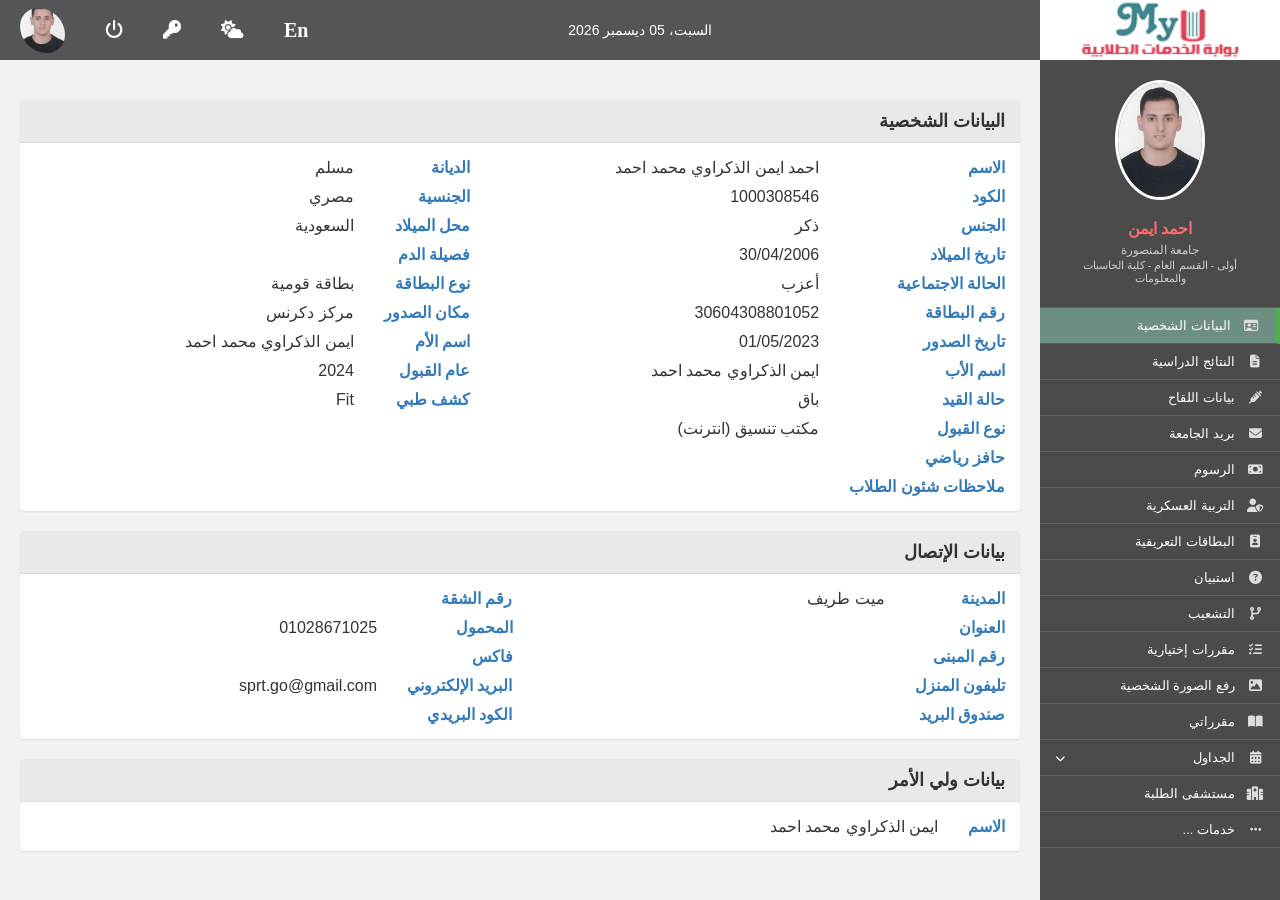
<file: البيانات الشخصيه.html>
<!DOCTYPE html>
<html lang="ar" dir="rtl">
<head>
    <meta charset="UTF-8">
    <meta name="viewport" content="width=device-width, initial-scale=1.0">
    <title>البيانات الشخصية</title>
    <link rel="icon" type="image/png" href="imges/login.png">

    <link rel="stylesheet" href="https://cdnjs.cloudflare.com/ajax/libs/font-awesome/6.5.0/css/all.min.css">
    <style>
        * {
            box-sizing: border-box;
            font-family: 'Segoe UI', Tahoma, Geneva, Verdana, sans-serif;
        }

        body {
            margin: 0;
            background-color: #f2f2f2;
            color: #333;
        }

        /* --- Header / Top Bar --- */
        .top-bar {
            direction: rtl;
            display: grid;
            grid-template-columns: 1fr auto 1fr;
            align-items: center;
            padding: 0; 
            height: 60px;
            background-color: #555557;
            color: #ffffff;
        }

        .top-bar .center {
            text-align: center;
            font-size: 14px;
            white-space: nowrap;
        }

        .top-bar .left {
            justify-self: start;
            height: 100%;
            display: flex;
            align-items: center;
        }

        .top-bar .left img {
            height: 100%;
            width: auto;
            object-fit: cover;
            background-color: white;
        }

        .top-bar .right {
            justify-self: end;
            height: 100%;
            display: flex;
            align-items: center;
            padding-left: 10px; 
            gap: 40px;
        }

        .top-bar .right i {
            font-size: 18px;
            cursor: pointer;
            color: #ffffff;
            transition: 0.2s;
        }

        .top-bar .right i:hover {
            color: #dcdcdc;
        }

        .top-bar .right .lang {
            font-size: 20px;
            font-weight: bold;
            cursor: pointer;
            font-family: 'Times New Roman', serif;
        }

        .logo {
            width: 45px;
            height: 45px;
            border-radius: 40% 60%;
            object-fit: cover;
            margin-left: 10px; 
        }

        /* --- Main Layout --- */
        .container {
            display: flex;
            min-height: calc(100vh - 60px);
        }

        /* --- Sidebar (Right) --- */
        aside {
            width: 240px;
            background-color: #4b4b4b;
            color: white;
            flex-shrink: 0;
            display: flex;
            flex-direction: column;
        }

        .profile-section {
            padding: 20px;
            text-align: center;
            background-color: #4b4b4b;
            border-bottom: 1px solid #5d5d5d;
        }

        .profile-img-large {
            width: 90px;
            height: 120px; 
            border-radius: 50%;
            border: 3px solid #fff;
            object-fit: cover;
            margin-bottom: 10px;
        }

        .student-name {
            color: #ff6b6b;
            font-size: 16px;
            margin: 5px 0;
            font-weight: bold;
        }

        .uni-name {
            font-size: 12px;
            margin: 2px 0;
            color: #ccc;
        }

        .faculty-name {
            font-size: 11px;
            margin: 2px 0;
            color: #ccc;
        }

        .menu-list {
            list-style: none;
            padding: 0;
            margin: 0;
        }

        .menu-list li {
            padding: 0; 
            border-bottom: 1px solid #5d5d5d;
            font-size: 13px;
            cursor: pointer;
            transition: background 0.2s;
        }

        .menu-list li a {
            display: flex;
            align-items: center;
            justify-content: space-between;
            padding: 10px 15px; 
            width: 100%;
            height: 100%;
            text-decoration: none;
            color: inherit; 
        }

        .menu-list li:hover {
            background-color: #7A8B83;
        }

        .menu-list li.active {
            background-color: #6d8f82;
            border-right: 4px solid #4caf50;
        }

        .menu-list li i.icon-main {
            margin-left: 10px;
            width: 20px;
            text-align: center;
            color: #ddd;
        }
        
        .menu-text {
            flex-grow: 1;
        }

        /* --- تنسيقات القائمة المنسدلة --- */
        .submenu {
            display: none;
            list-style: none;
            padding: 0;
            margin: 0;
            background-color: #383838;
        }

        .submenu.open {
            display: block;
        }

        .submenu li {
            border-bottom: 1px solid #555;
        }

        .submenu li a {
            padding-right: 45px;
            font-size: 12px;
            color: #d0d0d0;
        }

        .submenu li:hover {
            background-color: #555;
        }

        .submenu li.active-link {
            background-color: #546e7a; 
            border-right: 4px solid #81d4fa; 
        }
        
        .submenu li.active-link a {
            color: #ffffff;
            font-weight: bold;
        }

        .dropdown-arrow {
            font-size: 10px !important;
            margin-right: auto;
            transition: transform 0.3s ease;
        }

        .dropdown-arrow.rotate {
            transform: rotate(-180deg);
        }

        /* --- Main Content (Left) --- */
        main {
            flex-grow: 1;
            padding: 20px;
            background-color: #f2f2f2;
            width: calc(100% - 250px); 
        }

        h2.page-header {
            text-align: right;
            color: #333;
            margin-top: 0;
            margin-bottom: 20px;
            font-size: 0px;
        }

        .data-box {
            background: white;
            border-radius: 4px;
            margin-bottom: 20px;
            box-shadow: 0 1px 2px rgba(0,0,0,0.1);
            overflow: hidden;
        }

        .box-header {
            background-color: #e9e9e9;
            padding: 10px 15px;
            font-weight: bold;
            font-size: 18px;
            color: #333;
            text-align: right;
            border-bottom: 1px solid #dcdcdc;
        }

        .box-body {
            padding: 15px;
        }

        .info-grid {
            display: grid;
            grid-template-columns: auto 1fr auto 1fr;
            gap: 10px 30px;
            font-size: 16px;
            align-items: center; 
        }

        .info-label {
            color: #337ab7;
            text-decoration: none; 
            font-weight: bold;
            white-space: nowrap;
            cursor: pointer;
        }

        .info-value {
            color: #333;
            text-align: right;
            font-weight: 500;
        }

        @media (max-width: 992px) {
            .info-grid {
                grid-template-columns: auto 1fr;
            }
        }
    </style>
</head>
<body>

<header class="top-bar">
    <div class="left">
        <a href="home.html" style="height: 100%; display: flex;">
            <img class="avatar" src="header_img.png" alt="user">
        </a>
    </div>

    <div class="center" id="date-el">
        </div>

    <div class="right">
        <span class="lang">En</span>
        <i class="fa-solid fa-cloud-sun"></i>
        <i class="fa-solid fa-key"></i>
        <i class="fa-solid fa-power-off"></i>
        <img class="logo" src="img1.png" alt="logo">
    </div>
</header> 

<div class="container">
    <aside>
        <div class="profile-section">
            <a href="البيانات الشخصيه.html">
                 <img src="img1.png" class="profile-img-large" alt="Profile">
            </a>
            <div class="student-name">احمد ايمن</div>
            <div class="uni-name">جامعة المنصورة</div>
            <div class="faculty-name">أولى - القسم العام - كلية الحاسبات والمعلومات</div>
        </div>

        <ul class="menu-list">
            <li class="active">
                <a href="البيانات الشخصيه.html">
                    <div style="display:flex; align-items:center;">
                        <i class="fa-regular fa-id-card icon-main"></i> 
                        <span class="menu-text">البيانات الشخصية</span>
                    </div>
                </a>
            </li>

            <li>
                <a href="النتائج الدراسيه.html">
                    <div style="display:flex; align-items:center;">
                        <i class="fa-solid fa-file-lines icon-main"></i> 
                        <span class="menu-text">النتائج الدراسية</span>
                    </div>
                </a>
            </li>

            <li>
                <a href="#">
                    <div style="display:flex; align-items:center;">
                        <i class="fa-solid fa-syringe icon-main"></i> 
                        <span class="menu-text">بيانات اللقاح</span>
                    </div>
                </a>
            </li>
            
            <li>
                <a href="#">
                    <div style="display:flex; align-items:center;">
                        <i class="fa-solid fa-envelope icon-main"></i> 
                        <span class="menu-text">بريد الجامعة</span>
                    </div>
                </a>
            </li>

            <li>
                <a href="الرسوم.html">
                    <div style="display:flex; align-items:center;">
                        <i class="fa-solid fa-money-bill icon-main"></i> 
                        <span class="menu-text">الرسوم</span>
                    </div>
                </a>
            </li>

            <li>
                <a href="التربيه العسكريه.html">
                    <div style="display:flex; align-items:center;">
                        <i class="fa-solid fa-user-shield icon-main"></i> 
                        <span class="menu-text">التربية العسكرية</span>
                    </div>
                </a>
            </li>

            <li>
                <a href="البطاقه.html">
                    <div style="display:flex; align-items:center;">
                        <i class="fa-solid fa-id-badge icon-main"></i> 
                        <span class="menu-text">البطاقات التعريفية</span>
                    </div>
                </a>
            </li>

            <li>
                <a href="#">
                    <div style="display:flex; align-items:center;">
                        <i class="fa-solid fa-circle-question icon-main"></i> 
                        <span class="menu-text">استبيان</span>
                    </div>
                </a>
            </li>

            <li>
                <a href="#">
                    <div style="display:flex; align-items:center;">
                        <i class="fa-solid fa-code-branch icon-main"></i> 
                        <span class="menu-text">التشعيب</span>
                    </div>
                </a>
            </li>

            <li>
                <a href="#">
                    <div style="display:flex; align-items:center;">
                        <i class="fa-solid fa-list-check icon-main"></i> 
                        <span class="menu-text">مقررات إختيارية</span>
                    </div>
                </a>
            </li>

            <li>
                <a href="#">
                    <div style="display:flex; align-items:center;">
                        <i class="fa-solid fa-image icon-main"></i> 
                        <span class="menu-text">رفع الصورة الشخصية</span>
                    </div>
                </a>
            </li>

            <li>
                <a href="#">
                    <div style="display:flex; align-items:center;">
                        <i class="fa-solid fa-book-open icon-main"></i> 
                        <span class="menu-text">مقرراتي</span>
                    </div>
                </a>
            </li>

            <li id="tables-menu-item">
                <a href="javascript:void(0)" onclick="toggleSubmenu()">
                    <div style="display:flex; align-items:center;">
                        <i class="fa-solid fa-calendar-days icon-main"></i> 
                        <span class="menu-text">الجداول</span>
                    </div>
                    <i class="fa-solid fa-chevron-down dropdown-arrow"></i>
                </a>
                
                <ul class="submenu" id="tables-submenu">
                    <li><a href="رابط_الجدول_الدراسي.html">الجدول الدراسي</a></li>
                    <li><a href="رابط_جدول_الامتحانات.html">جدول الامتحانات</a></li>
                    <li><a href="الاختبارات الاكترونيه.html">الاختبارات الإلكترونية</a></li>
                </ul>
            </li>

            <li>
                <a href="#">
                    <div style="display:flex; align-items:center;">
                        <i class="fa-solid fa-hospital icon-main"></i> 
                        <span class="menu-text">مستشفى الطلبة</span>
                    </div>
                </a>
            </li>

            <li>
                <a href="#">
                    <div style="display:flex; align-items:center;">
                        <i class="fa-solid fa-ellipsis icon-main"></i> 
                        <span class="menu-text">خدمات ...</span>
                    </div>
                </a>
            </li>
        </ul>
    </aside>

    <main>
        <h2 class="page-header">البيانات الشخصية</h2>

        <div class="data-box">
            <div class="box-header">البيانات الشخصية</div>
            <div class="box-body">
                <div class="info-grid">
                    <div class="info-label">الاسم</div>
                    <div class="info-value">احمد ايمن الذكراوي محمد احمد</div>
                    <div class="info-label">الديانة</div>
                    <div class="info-value">مسلم</div>

                    <div class="info-label">الكود</div>
                    <div class="info-value">1000308546</div>
                    <div class="info-label">الجنسية</div>
                    <div class="info-value">مصري</div>

                    <div class="info-label">الجنس</div>
                    <div class="info-value">ذكر</div>
                    <div class="info-label">محل الميلاد</div>
                    <div class="info-value">السعودية</div>

                    <div class="info-label">تاريخ الميلاد</div>
                    <div class="info-value">30/04/2006</div>
                    <div class="info-label">فصيلة الدم</div>
                    <div class="info-value"></div>

                    <div class="info-label">الحالة الاجتماعية</div>
                    <div class="info-value">أعزب</div>
                    <div class="info-label">نوع البطاقة</div>
                    <div class="info-value">بطاقة قومية</div>

                    <div class="info-label">رقم البطاقة</div>
                    <div class="info-value">30604308801052</div>
                    <div class="info-label">مكان الصدور</div>
                    <div class="info-value">مركز دكرنس</div>

                    <div class="info-label">تاريخ الصدور</div>
                    <div class="info-value">01/05/2023</div>
                    <div class="info-label">اسم الأم</div>
                    <div class="info-value">ايمن الذكراوي محمد احمد</div>

                    <div class="info-label">اسم الأب</div>
                    <div class="info-value">ايمن الذكراوي محمد احمد</div>
                    <div class="info-label">عام القبول</div>
                    <div class="info-value">2024</div>

                    <div class="info-label">حالة القيد</div>
                    <div class="info-value">باق</div>
                    <div class="info-label">كشف طبي</div>
                    <div class="info-value">Fit</div>

                    <div class="info-label">نوع القبول</div>
                    <div class="info-value">مكتب تنسيق (انترنت)</div>
                    <div class="info-label"></div>
                    <div class="info-value"></div>

                    <div class="info-label">حافز رياضي</div>
                    <div class="info-value"></div>
                    <div class="info-label"></div>
                    <div class="info-value"></div>
                    
                    <div class="info-label" style="grid-column: 1;">ملاحظات شئون الطلاب</div>
                    <div class="info-value" style="grid-column: 2 / span 3;"></div>
                </div>
            </div>
        </div>

        <div class="data-box">
            <div class="box-header">بيانات الإتصال</div>
            <div class="box-body">
                <div class="info-grid">
                    <div class="info-label">المدينة</div>
                    <div class="info-value">ميت طريف</div>
                    <div class="info-label">رقم الشقة</div>
                    <div class="info-value"></div>

                    <div class="info-label">العنوان</div>
                    <div class="info-value"></div>
                    <div class="info-label">المحمول</div>
                    <div class="info-value">01028671025</div>

                    <div class="info-label">رقم المبنى</div>
                    <div class="info-value"></div>
                    <div class="info-label">فاكس</div>
                    <div class="info-value"></div>

                    <div class="info-label">تليفون المنزل</div>
                    <div class="info-value"></div>
                    <div class="info-label">البريد الإلكتروني</div>
                    <div class="info-value" style="font-family: sans-serif;">sprt.go@gmail.com</div>

                    <div class="info-label">صندوق البريد</div>
                    <div class="info-value"></div>
                    <div class="info-label">الكود البريدي</div>
                    <div class="info-value"></div>
                </div>
            </div>
        </div>
        
        <div class="data-box">
            <div class="box-header">بيانات ولي الأمر</div>
             <div class="box-body">
                  <div class="info-grid">
                    <div class="info-label">الاسم</div>
                    <div class="info-value">ايمن الذكراوي محمد احمد</div>
                  </div>
             </div>
        </div>

    </main>
</div>

<script>
    function updateDate() {
        const dateElement = document.getElementById('date-el');
        const now = new Date();

        const options = { 
            weekday: 'long', 
            day: '2-digit', 
            month: 'long', 
            year: 'numeric' 
        };

        const formattedDate = now.toLocaleDateString('ar-EG-u-nu-latn', options);
        
        if(dateElement) {
            dateElement.textContent = formattedDate;
        }
    }

    updateDate();

    // دالة القائمة المنسدلة للسايد بار
    function toggleSubmenu() {
        const submenu = document.getElementById('tables-submenu');
        const arrow = document.querySelector('#tables-menu-item .dropdown-arrow');
        
        if (submenu.classList.contains('open')) {
            submenu.classList.remove('open');
            arrow.classList.remove('rotate');
        } else {
            submenu.classList.add('open');
            arrow.classList.add('rotate');
        }
    }
</script>

</body>
</html>
</file>
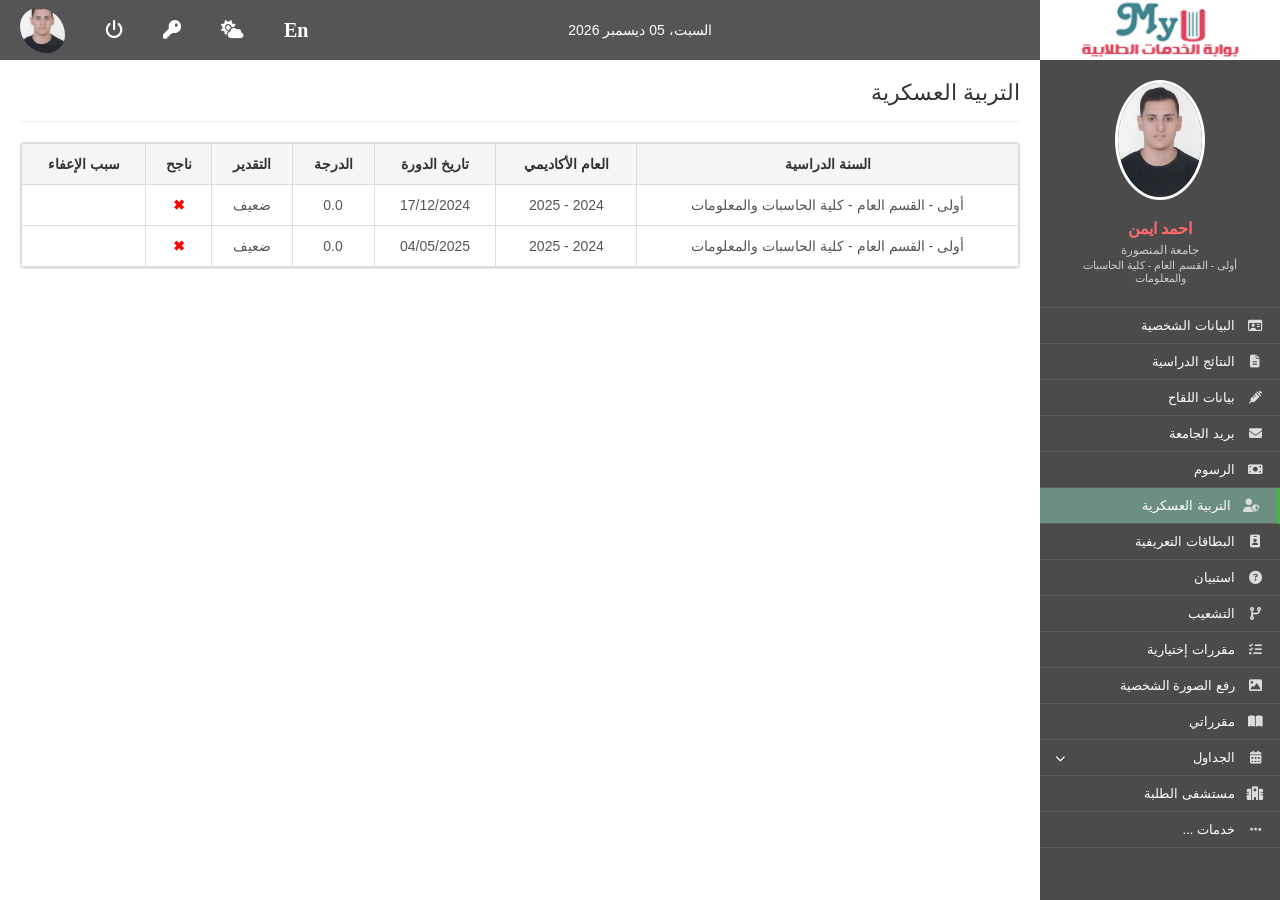
<file: التربيه العسكريه.html>
<!DOCTYPE html>
<html lang="ar" dir="rtl">
<head>
    <meta charset="UTF-8">
    <meta name="viewport" content="width=device-width, initial-scale=1.0">
    <title>التربية العسكرية</title>
    <link rel="icon" type="image/png" href="imges/login.png">

    <link rel="stylesheet" href="https://cdnjs.cloudflare.com/ajax/libs/font-awesome/6.5.0/css/all.min.css">
    <style>
        /* ========================================= */
        /* ====== الأساسيات وتصميم الهيدر والسايد بار ====== */
        /* ========================================= */
        * {
            box-sizing: border-box;
            font-family: 'Segoe UI', Tahoma, Geneva, Verdana, sans-serif;
        }

        body {
            margin: 0;
            background-color: #f2f2f2;
            color: #333;
        }

        /* --- Top Bar --- */
        .top-bar {
            direction: rtl;
            display: grid;
            grid-template-columns: 1fr auto 1fr;
            align-items: center;
            padding: 0; 
            height: 60px;
            background-color: #555557;
            color: #ffffff;
        }

        .top-bar .center {
            text-align: center;
            font-size: 14px;
            white-space: nowrap;
        }

        .top-bar .left {
            justify-self: start;
            height: 100%;
            display: flex;
            align-items: center;
        }

        .top-bar .left img {
            height: 100%;
            width: auto;
            object-fit: cover;
            background-color: white;
        }

        .top-bar .right {
            justify-self: end;
            height: 100%;
            display: flex;
            align-items: center;
            padding-left: 10px; 
            gap: 40px;
        }

        .top-bar .right i {
            font-size: 18px;
            cursor: pointer;
            color: #ffffff;
            transition: 0.2s;
        }

        .top-bar .right i:hover {
            color: #dcdcdc;
        }

        .top-bar .right .lang {
            font-size: 20px;
            font-weight: bold;
            cursor: pointer;
            font-family: 'Times New Roman', serif;
        }

        .logo {
            width: 45px;
            height: 45px;
            border-radius: 40% 60%; 
            object-fit: cover;
            margin-left: 10px; 
        }

        /* --- Layout --- */
        .container {
            display: flex;
            min-height: calc(100vh - 60px);
        }

        /* --- Sidebar --- */
        aside {
            width: 240px;
            background-color: #4b4b4b;
            color: white;
            flex-shrink: 0;
            display: flex;
            flex-direction: column;
        }

        .profile-section {
            padding: 20px;
            text-align: center;
            background-color: #4b4b4b;
            border-bottom: 1px solid #5d5d5d;
        }

        .profile-img-large {
            width: 90px;
            height: 120px;
            border-radius: 50%;
            border: 3px solid #fff;
            object-fit: cover;
            margin-bottom: 10px;
        }

        .student-name {
            color: #ff6b6b;
            font-size: 16px;
            margin: 5px 0;
            font-weight: bold;
        }

        .uni-name {
            font-size: 12px;
            margin: 2px 0;
            color: #ccc;
        }

        .faculty-name {
            font-size: 11px;
            margin: 2px 0;
            color: #ccc;
        }

        .menu-list {
            list-style: none;
            padding: 0;
            margin: 0;
        }

        .menu-list li {
            padding: 0;
            border-bottom: 1px solid #5d5d5d;
            font-size: 13px;
            cursor: pointer;
            transition: background 0.2s;
        }

        .menu-list li a {
            display: flex;
            align-items: center;
            justify-content: space-between;
            padding: 10px 15px;
            width: 100%;
            height: 100%;
            text-decoration: none;
            color: inherit;
        }

        .menu-list li:hover {
            background-color: #7A8B83;
        }

        .menu-list li.active {
            background-color: #6d8f82;
            border-right: 4px solid #4caf50;
        }

        .menu-list li i.icon-main {
            margin-left: 10px;
            width: 20px;
            text-align: center;
            color: #ddd;
        }
        
        .menu-text {
            flex-grow: 1;
        }

        /* --- Submenu --- */
        .submenu {
            display: none;
            list-style: none;
            padding: 0;
            margin: 0;
            background-color: #383838;
        }

        .submenu.open {
            display: block;
        }

        .submenu li {
            border-bottom: 1px solid #555;
        }

        .submenu li a {
            padding-right: 45px;
            font-size: 12px;
            color: #d0d0d0;
        }

        .submenu li:hover {
            background-color: #555;
        }

        .submenu li.active-link {
            background-color: #546e7a; 
            border-right: 4px solid #81d4fa; 
        }

        .submenu li.active-link a {
            color: #ffffff;
            font-weight: bold;
        }

        .dropdown-arrow {
            font-size: 10px !important;
            margin-right: auto;
            transition: transform 0.3s ease;
        }

        .dropdown-arrow.rotate {
            transform: rotate(-180deg);
        }

        /* ========================================= */
        /* ====== تنسيقات محتوى التربية العسكرية ====== */
        /* ========================================= */
        main {
            flex-grow: 1;
            padding: 20px;
            background-color: #fff;
        }

        .page-title {
            text-align: right;
            margin-top: 0;
            color: #333;
            border-bottom: 1px solid #eee;
            padding-bottom: 15px;
            font-weight: normal;
            font-size: 22px;
            margin-bottom: 20px;
        }

        .table-box {
            background: #fff;
            border-radius: 4px;
            box-shadow: 0 1px 2px rgba(0,0,0,.1);
            overflow-x: auto;
            border: 1px solid #ddd;
        }

        table {
            width: 100%;
            border-collapse: collapse;
            text-align: center;
            font-size: 14px;
        }

        th {
            background: #f5f5f5;
            padding: 12px;
            border: 1px solid #ddd;
            white-space: nowrap;
            color: #333;
            font-weight: bold;
        }

        td {
            padding: 12px;
            border: 1px solid #ddd;
            white-space: nowrap;
            color: #555;
        }

        /* تنسيق الصفوف عند التحويم */
        tbody tr:hover {
            background-color: #f9f9f9;
        }

        .fail {
            color: red;
            font-weight: bold;
        }
    </style>
</head>
<body>

    <header class="top-bar">
        <div class="left">
            <a href="home.html" style="height: 100%; display: flex;">
                <img class="avatar" src="header_img.png" alt="user">
            </a>
        </div>
        <div class="center" id="date-el"></div>
        <div class="right">
            <span class="lang">En</span>
            <i class="fa-solid fa-cloud-sun"></i>
            <i class="fa-solid fa-key"></i>
            <i class="fa-solid fa-power-off"></i>
            <img class="logo" src="img1.png" alt="logo">
        </div>
    </header>

    <div class="container">
        <aside>
            <div class="profile-section">
                <a href="البيانات الشخصيه.html">
                     <img src="img1.png" class="profile-img-large" alt="Profile">
                </a>
                <div class="student-name">احمد ايمن</div>
                <div class="uni-name">جامعة المنصورة</div>
                <div class="faculty-name">أولى - القسم العام - كلية الحاسبات والمعلومات</div>
            </div>

            <ul class="menu-list">
                <li>
                    <a href="البيانات الشخصيه.html">
                        <div style="display:flex; align-items:center;">
                            <i class="fa-regular fa-id-card icon-main"></i> 
                            <span class="menu-text">البيانات الشخصية</span>
                        </div>
                    </a>
                </li>
    
                <li>
                    <a href="النتائج الدراسيه.html">
                        <div style="display:flex; align-items:center;">
                            <i class="fa-solid fa-file-lines icon-main"></i> 
                            <span class="menu-text">النتائج الدراسية</span>
                        </div>
                    </a>
                </li>
    
                <li>
                    <a href="#">
                        <div style="display:flex; align-items:center;">
                            <i class="fa-solid fa-syringe icon-main"></i> 
                            <span class="menu-text">بيانات اللقاح</span>
                        </div>
                    </a>
                </li>
                
                <li>
                    <a href="#">
                        <div style="display:flex; align-items:center;">
                            <i class="fa-solid fa-envelope icon-main"></i> 
                            <span class="menu-text">بريد الجامعة</span>
                        </div>
                    </a>
                </li>
    
                <li>
                    <a href="الرسوم.html">
                        <div style="display:flex; align-items:center;">
                            <i class="fa-solid fa-money-bill icon-main"></i> 
                            <span class="menu-text">الرسوم</span>
                        </div>
                    </a>
                </li>
    
                <li class="active">
                    <a href="التربيه العسكريه.html">
                        <div style="display:flex; align-items:center;">
                            <i class="fa-solid fa-user-shield icon-main"></i> 
                            <span class="menu-text">التربية العسكرية</span>
                        </div>
                    </a>
                </li>
    
                <li>
                    <a href="البطاقه.html">
                        <div style="display:flex; align-items:center;">
                            <i class="fa-solid fa-id-badge icon-main"></i> 
                            <span class="menu-text">البطاقات التعريفية</span>
                        </div>
                    </a>
                </li>
    
                <li>
                    <a href="#">
                        <div style="display:flex; align-items:center;">
                            <i class="fa-solid fa-circle-question icon-main"></i> 
                            <span class="menu-text">استبيان</span>
                        </div>
                    </a>
                </li>
    
                <li>
                    <a href="#">
                        <div style="display:flex; align-items:center;">
                            <i class="fa-solid fa-code-branch icon-main"></i> 
                            <span class="menu-text">التشعيب</span>
                        </div>
                    </a>
                </li>
    
                <li>
                    <a href="#">
                        <div style="display:flex; align-items:center;">
                            <i class="fa-solid fa-list-check icon-main"></i> 
                            <span class="menu-text">مقررات إختيارية</span>
                        </div>
                    </a>
                </li>
    
                <li>
                    <a href="#">
                        <div style="display:flex; align-items:center;">
                            <i class="fa-solid fa-image icon-main"></i> 
                            <span class="menu-text">رفع الصورة الشخصية</span>
                        </div>
                    </a>
                </li>
    
                <li>
                    <a href="#">
                        <div style="display:flex; align-items:center;">
                            <i class="fa-solid fa-book-open icon-main"></i> 
                            <span class="menu-text">مقرراتي</span>
                        </div>
                    </a>
                </li>
    
                <li id="tables-menu-item">
                    <a href="javascript:void(0)" onclick="toggleSubmenu()">
                        <div style="display:flex; align-items:center;">
                            <i class="fa-solid fa-calendar-days icon-main"></i> 
                            <span class="menu-text">الجداول</span>
                        </div>
                        <i class="fa-solid fa-chevron-down dropdown-arrow"></i>
                    </a>
                    
                    <ul class="submenu" id="tables-submenu">
                        <li><a href="رابط_الجدول_الدراسي.html">الجدول الدراسي</a></li>
                        <li><a href="رابط_جدول_الامتحانات.html">جدول الامتحانات</a></li>
                        <li><a href="الاختبارات الاكترونيه.html">الاختبارات الإلكترونية</a></li>
                    </ul>
                </li>
    
                <li>
                    <a href="#">
                        <div style="display:flex; align-items:center;">
                            <i class="fa-solid fa-hospital icon-main"></i> 
                            <span class="menu-text">مستشفى الطلبة</span>
                        </div>
                    </a>
                </li>
    
                <li>
                    <a href="#">
                        <div style="display:flex; align-items:center;">
                            <i class="fa-solid fa-ellipsis icon-main"></i> 
                            <span class="menu-text">خدمات ...</span>
                        </div>
                    </a>
                </li>
            </ul>
        </aside>

        <main>
            <div class="page-title">التربية العسكرية</div>
    
            <div class="table-box">
                <table>
                    <thead>
                        <tr>
                            <th>السنة الدراسية</th>
                            <th>العام الأكاديمي</th>
                            <th>تاريخ الدورة</th>
                            <th>الدرجة</th>
                            <th>التقدير</th>
                            <th>ناجح</th>
                            <th>سبب الإعفاء</th>
                        </tr>
                    </thead>
                    <tbody>
                        <tr>
                            <td>أولى - القسم العام - كلية الحاسبات والمعلومات</td>
                            <td>2024 - 2025</td>
                            <td>17/12/2024</td>
                            <td>0.0</td>
                            <td>ضعيف</td>
                            <td class="fail">✖</td>
                            <td></td>
                        </tr>
                        <tr>
                            <td>أولى - القسم العام - كلية الحاسبات والمعلومات</td>
                            <td>2024 - 2025</td>
                            <td>04/05/2025</td>
                            <td>0.0</td>
                            <td>ضعيف</td>
                            <td class="fail">✖</td>
                            <td></td>
                        </tr>
                    </tbody>
                </table>
            </div>
        </main>
    </div>

    <script>
        function updateDate() {
            const dateElement = document.getElementById('date-el');
            const now = new Date();
            const options = { weekday: 'long', day: '2-digit', month: 'long', year: 'numeric' };
            const formattedDate = now.toLocaleDateString('ar-EG-u-nu-latn', options);
            if(dateElement) dateElement.textContent = formattedDate;
        }
        updateDate();

        function toggleSubmenu() {
            const submenu = document.getElementById('tables-submenu');
            const arrow = document.querySelector('#tables-menu-item .dropdown-arrow');
            
            if (submenu.classList.contains('open')) {
                submenu.classList.remove('open');
                arrow.classList.remove('rotate');
            } else {
                submenu.classList.add('open');
                arrow.classList.add('rotate');
            }
        }
    </script>

</body>
</html>
</file>
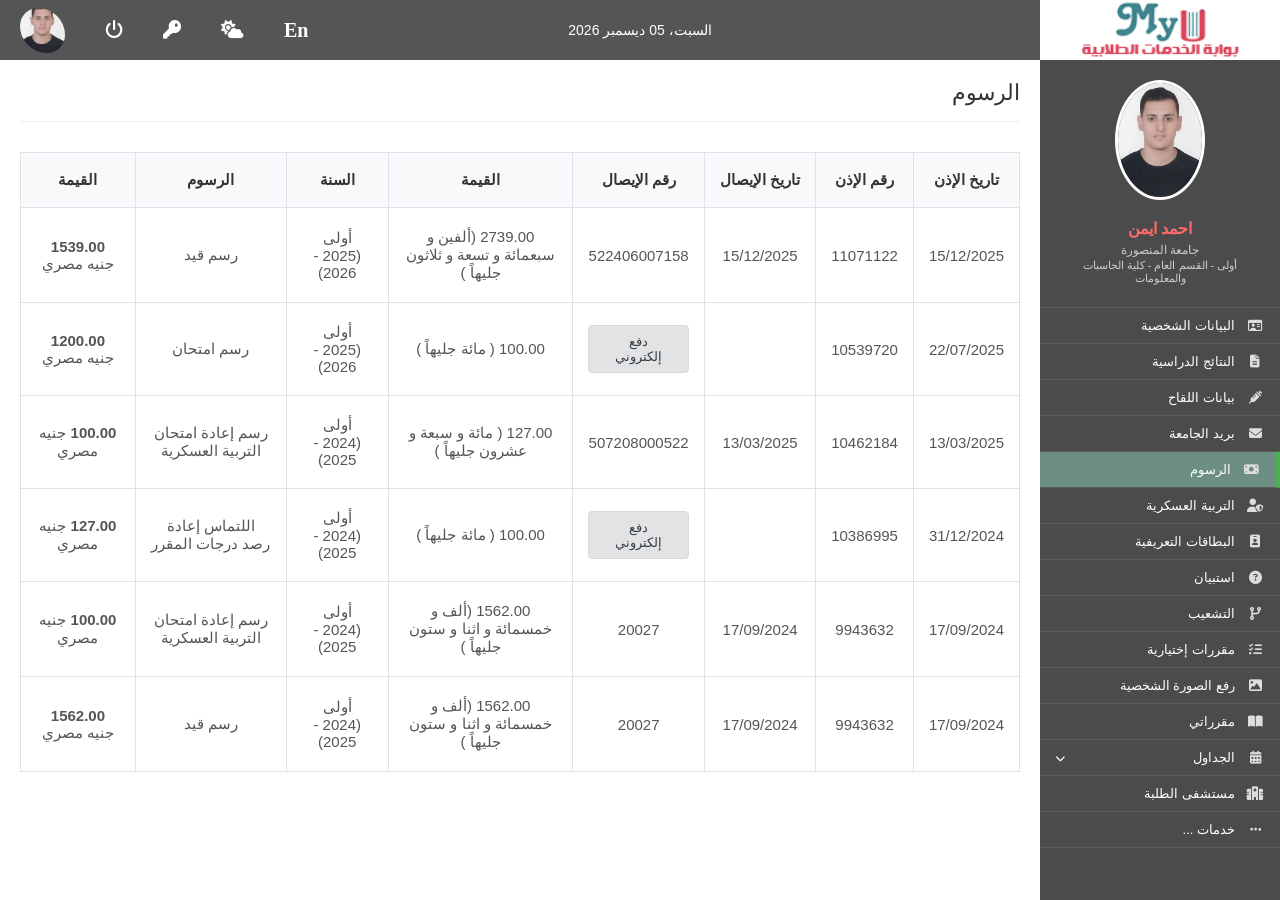
<file: الرسوم.html>
<!DOCTYPE html>
<html lang="ar" dir="rtl">
<head>
    <meta charset="UTF-8">
    <title>الرسوم</title>
    <link rel="icon" type="image/png" href="imges/login.png">

    <link rel="stylesheet" href="https://cdnjs.cloudflare.com/ajax/libs/font-awesome/6.5.0/css/all.min.css">
    <style>
        * {
            box-sizing: border-box;
            font-family: 'Segoe UI', Tahoma, Geneva, Verdana, sans-serif;
        }

        body {
            margin: 0;
            background: #f8f9fa;
            color: #565656;
        }

        /* --- Top Bar --- */
        .top-bar {
            direction: rtl;
            display: grid;
            grid-template-columns: 1fr auto 1fr;
            align-items: center;
            padding: 0; 
            height: 60px;
            background-color: #555557;
            color: #ffffff;
        }

        .top-bar .center {
            text-align: center;
            font-size: 14px;
            white-space: nowrap;
        }

        .top-bar .left {
            justify-self: start;
            height: 100%;
            display: flex;
            align-items: center;
        }

        .top-bar .left img {
            height: 100%;
            width: auto;
            object-fit: cover;
            background-color: white;
        }

        .top-bar .right {
            justify-self: end;
            height: 100%;
            display: flex;
            align-items: center;
            padding-left: 10px; 
            gap: 40px;
        }

        .top-bar .right i {
            font-size: 18px;
            cursor: pointer;
            color: #ffffff;
            transition: 0.2s;
        }

        .top-bar .right i:hover {
            color: #dcdcdc;
        }

        .top-bar .right .lang {
            font-size: 20px;
            font-weight: bold;
            cursor: pointer;
            font-family: 'Times New Roman', serif;
        }

        .logo {
            width: 45px;
            height: 45px;
            border-radius: 40% 60%;
            object-fit: cover;
            margin-left: 10px; 
        }

        /* --- Layout --- */
        .container {
            display: flex;
            min-height: calc(100vh - 60px);
        }

        /* --- Sidebar (Standardized) --- */
        aside {
            width: 240px;
            background-color: #4b4b4b;
            color: white;
            flex-shrink: 0;
            display: flex;
            flex-direction: column;
        }

        .profile-section {
            padding: 20px;
            text-align: center;
            background-color: #4b4b4b;
            border-bottom: 1px solid #5d5d5d;
        }

        .profile-img-large {
            width: 90px;
            height: 120px;
            border-radius: 50%;
            border: 3px solid #fff;
            object-fit: cover;
            margin-bottom: 10px;
        }

        .student-name {
            color: #ff6b6b;
            font-size: 16px;
            margin: 5px 0;
            font-weight: bold;
        }

        .uni-name {
            font-size: 12px;
            margin: 2px 0;
            color: #ccc;
        }

        .faculty-name {
            font-size: 11px;
            margin: 2px 0;
            color: #ccc;
        }

        .menu-list {
            list-style: none;
            padding: 0;
            margin: 0;
        }

        .menu-list li {
            padding: 0;
            border-bottom: 1px solid #5d5d5d;
            font-size: 13px;
            cursor: pointer;
            transition: background 0.2s;
        }

        .menu-list li a {
            display: flex;
            align-items: center;
            justify-content: space-between;
            padding: 10px 15px;
            width: 100%;
            height: 100%;
            text-decoration: none;
            color: inherit;
        }

        .menu-list li:hover {
            background-color: #7A8B83;
        }

        .menu-list li.active {
            background-color: #6d8f82;
            border-right: 4px solid #4caf50;
        }

        .menu-list li i.icon-main {
            margin-left: 10px;
            width: 20px;
            text-align: center;
            color: #ddd;
        }
        
        .menu-text {
            flex-grow: 1;
        }

        /* --- Dropdown Menu Styles --- */
        .submenu {
            display: none;
            list-style: none;
            padding: 0;
            margin: 0;
            background-color: #383838;
        }

        .submenu.open {
            display: block;
        }

        .submenu li {
            border-bottom: 1px solid #555;
        }

        .submenu li a {
            padding-right: 45px;
            font-size: 12px;
            color: #d0d0d0;
        }

        .submenu li:hover {
            background-color: #555;
        }

        .submenu li.active-link {
            background-color: #546e7a; 
            border-right: 4px solid #81d4fa; 
        }

        .submenu li.active-link a {
            color: #ffffff;
            font-weight: bold;
        }

        .dropdown-arrow {
            font-size: 10px !important;
            margin-right: auto;
            transition: transform 0.3s ease;
        }

        .dropdown-arrow.rotate {
            transform: rotate(-180deg);
        }

        /* --- Main Content --- */
        main {
            flex-grow: 1;
            padding: 20px;
            background-color: #fff;
        }

        h2 {
            text-align: right;
            margin-top: 0;
            color: #333;
            border-bottom: 1px solid #eee;
            padding-bottom: 15px;
            font-weight: normal;
            font-size: 22px;
        }

        .table-container {
            overflow-x: auto;
            margin-top: 30px;
        }

        table {
            width: 100%;
            border-collapse: collapse;
            background-color: #fff;
            border: 1px solid #ddd;
            box-shadow: 0 2px 8px rgba(0,0,0,0.05); 
        }

        th {
            background-color: #f8f9fa;
            color: #333;
            font-weight: bold;
            padding: 18px 15px; 
            border: 1px solid #dee2e6;
            text-align: center;
            white-space: nowrap;
            font-size: 15px;
        }

        td {
            padding: 20px 15px; 
            border: 1px solid #dee2e6;
            text-align: center;
            color: #555;
            vertical-align: middle;
            font-size: 15px;
        }

        tbody tr:nth-child(even) {
            background-color: #fff;
        }

        tbody tr:hover {
            background-color: #f1f1f1;
        }

        /* زر الدفع */
        .pay-btn {
            background-color: #e2e3e5;
            color: #383d41;
            padding: 8px 15px;
            border-radius: 4px;
            text-decoration: none;
            font-size: 13px;
            display: inline-block;
            border: 1px solid #d6d8db;
            position: relative;
            transition: all 0.2s;
        }

        .pay-btn::after {
            content: "غير متاح";
            position: absolute;
            top: 50%;
            left: 50%;
            transform: translate(-50%, -50%);
            opacity: 0;
            pointer-events: none;
            font-weight: bold;
            white-space: nowrap;
        }

        .pay-btn:focus {
            animation: bgChange 2s ease-in-out; 
            outline: none;
        }

        .pay-btn:focus::after {
            animation: textShow 2s ease-in-out;
        }

        @keyframes bgChange {
            0%, 80% {
                background-color: #dc3545; 
                border-color: #dc3545;
                color: transparent; 
                cursor: not-allowed;
            }
            100% {
                background-color: #e2e3e5; 
                border-color: #d6d8db;
                color: #383d41;
            }
        }

        @keyframes textShow {
            0%, 80% {
                opacity: 1; 
                color: #fff; 
            }
            100% {
                opacity: 0; 
            }
        }

        .amount-text {
            direction: ltr;
            display: inline-block;
            font-weight: bold;
        }
    </style>
</head>
<body>

    <header class="top-bar">
        <div class="left">
            <a href="home.html" style="height: 100%; display: flex;">
                <img class="avatar" src="header_img.png" alt="user">
            </a>
        </div>

        <div class="center" id="date-el">
            </div>

        <div class="right">
            <span class="lang">En</span>
            <i class="fa-solid fa-cloud-sun"></i>
            <i class="fa-solid fa-key"></i>
            <i class="fa-solid fa-power-off"></i>
            <img class="logo" src="img1.png" alt="logo">
        </div>
    </header>

    <div class="container">
        <aside>
            <div class="profile-section">
                <a href="البيانات الشخصيه.html">
                     <img src="img1.png" class="profile-img-large" alt="Profile">
                </a>
                <div class="student-name">احمد ايمن</div>
                <div class="uni-name">جامعة المنصورة</div>
                <div class="faculty-name">أولى - القسم العام - كلية الحاسبات والمعلومات</div>
            </div>

            <ul class="menu-list">
                <li>
                    <a href="البيانات الشخصيه.html">
                        <div style="display:flex; align-items:center;">
                            <i class="fa-regular fa-id-card icon-main"></i> 
                            <span class="menu-text">البيانات الشخصية</span>
                        </div>
                    </a>
                </li>
    
                <li>
                    <a href="النتائج الدراسيه.html">
                        <div style="display:flex; align-items:center;">
                            <i class="fa-solid fa-file-lines icon-main"></i> 
                            <span class="menu-text">النتائج الدراسية</span>
                        </div>
                    </a>
                </li>
    
                <li>
                    <a href="#">
                        <div style="display:flex; align-items:center;">
                            <i class="fa-solid fa-syringe icon-main"></i> 
                            <span class="menu-text">بيانات اللقاح</span>
                        </div>
                    </a>
                </li>
                
                <li>
                    <a href="#">
                        <div style="display:flex; align-items:center;">
                            <i class="fa-solid fa-envelope icon-main"></i> 
                            <span class="menu-text">بريد الجامعة</span>
                        </div>
                    </a>
                </li>
    
                <li class="active">
                    <a href="الرسوم.html">
                        <div style="display:flex; align-items:center;">
                            <i class="fa-solid fa-money-bill icon-main"></i> 
                            <span class="menu-text">الرسوم</span>
                        </div>
                    </a>
                </li>
    
                <li>
                    <a href="التربيه العسكريه.html">
                        <div style="display:flex; align-items:center;">
                            <i class="fa-solid fa-user-shield icon-main"></i> 
                            <span class="menu-text">التربية العسكرية</span>
                        </div>
                    </a>
                </li>
    
                <li>
                    <a href="البطاقه.html">
                        <div style="display:flex; align-items:center;">
                            <i class="fa-solid fa-id-badge icon-main"></i> 
                            <span class="menu-text">البطاقات التعريفية</span>
                        </div>
                    </a>
                </li>
    
                <li>
                    <a href="#">
                        <div style="display:flex; align-items:center;">
                            <i class="fa-solid fa-circle-question icon-main"></i> 
                            <span class="menu-text">استبيان</span>
                        </div>
                    </a>
                </li>
    
                <li>
                    <a href="#">
                        <div style="display:flex; align-items:center;">
                            <i class="fa-solid fa-code-branch icon-main"></i> 
                            <span class="menu-text">التشعيب</span>
                        </div>
                    </a>
                </li>
    
                <li>
                    <a href="#">
                        <div style="display:flex; align-items:center;">
                            <i class="fa-solid fa-list-check icon-main"></i> 
                            <span class="menu-text">مقررات إختيارية</span>
                        </div>
                    </a>
                </li>
    
                <li>
                    <a href="#">
                        <div style="display:flex; align-items:center;">
                            <i class="fa-solid fa-image icon-main"></i> 
                            <span class="menu-text">رفع الصورة الشخصية</span>
                        </div>
                    </a>
                </li>
    
                <li>
                    <a href="#">
                        <div style="display:flex; align-items:center;">
                            <i class="fa-solid fa-book-open icon-main"></i> 
                            <span class="menu-text">مقرراتي</span>
                        </div>
                    </a>
                </li>
    
                <li id="tables-menu-item">
                    <a href="javascript:void(0)" onclick="toggleSubmenu()">
                        <div style="display:flex; align-items:center;">
                            <i class="fa-solid fa-calendar-days icon-main"></i> 
                            <span class="menu-text">الجداول</span>
                        </div>
                        <i class="fa-solid fa-chevron-down dropdown-arrow"></i>
                    </a>
                    
                    <ul class="submenu" id="tables-submenu">
                        <li><a href="رابط_الجدول_الدراسي.html">الجدول الدراسي</a></li>
                        <li><a href="رابط_جدول_الامتحانات.html">جدول الامتحانات</a></li>
                        <li><a href="الاختبارات الاكترونيه.html">الاختبارات الإلكترونية</a></li>
                    </ul>
                </li>
    
                <li>
                    <a href="#">
                        <div style="display:flex; align-items:center;">
                            <i class="fa-solid fa-hospital icon-main"></i> 
                            <span class="menu-text">مستشفى الطلبة</span>
                        </div>
                    </a>
                </li>
    
                <li>
                    <a href="#">
                        <div style="display:flex; align-items:center;">
                            <i class="fa-solid fa-ellipsis icon-main"></i> 
                            <span class="menu-text">خدمات ...</span>
                        </div>
                    </a>
                </li>
            </ul>
        </aside>

        <main>
            <h2>الرسوم</h2>
            
            <div class="table-container">
                <table>
                    <thead>
                        <tr>
                            <th>تاريخ الإذن</th>
                            <th>رقم الإذن</th>
                            <th>تاريخ الإيصال</th>
                            <th>رقم الإيصال</th>
                            <th>القيمة</th>
                            <th>السنة</th>
                            <th>الرسوم</th>
                            <th>القيمة</th>
                        </tr>
                    </thead>
                    <tbody>
                        <tr>
                            <td>15/12/2025</td>
                            <td>11071122</td>
                            <td>15/12/2025</td>
                            <td>522406007158</td>
                            <td>2739.00 (ألفين و سبعمائة و تسعة و ثلاثون جليهاً )</td>
                            <td>أولى (2025 - 2026)</td>
                            <td>رسم قيد</td>
                            <td><span class="amount-text">1539.00</span> جنيه مصري</td>
                        </tr>

                        <tr>
                            <td>22/07/2025</td>
                            <td>10539720</td>
                            <td></td>
                            <td><a href="#" class="pay-btn">دفع إلكتروني</a></td>
                            <td>100.00 ( مائة جليهاً )</td>
                            <td>أولى (2025 - 2026)</td>
                            <td>رسم امتحان</td>
                            <td><span class="amount-text">1200.00</span> جنيه مصري</td>
                        </tr>

                        <tr>
                            <td>13/03/2025</td>
                            <td>10462184</td>
                            <td>13/03/2025</td>
                            <td>507208000522</td>
                            <td>127.00 ( مائة و سبعة و عشرون جليهاً )</td>
                            <td>أولى (2024 - 2025)</td>
                            <td>رسم إعادة امتحان التربية العسكرية</td>
                            <td><span class="amount-text">100.00</span> جنيه مصري</td>
                        </tr>

                        <tr>
                            <td>31/12/2024</td>
                            <td>10386995</td>
                            <td></td>
                            <td><a href="#" class="pay-btn">دفع إلكتروني</a></td>
                            <td>100.00 ( مائة جليهاً )</td>
                            <td>أولى (2024 - 2025)</td>
                            <td>اللتماس إعادة رصد درجات المقرر</td>
                            <td><span class="amount-text">127.00</span> جنيه مصري</td>
                        </tr>

                        <tr>
                            <td>17/09/2024</td>
                            <td>9943632</td>
                            <td>17/09/2024</td>
                            <td>20027</td>
                            <td>1562.00 (ألف و خمسمائة و اثنا و ستون جليهاً )</td>
                            <td>أولى (2024 - 2025)</td>
                            <td>رسم إعادة امتحان التربية العسكرية</td>
                            <td><span class="amount-text">100.00</span> جنيه مصري</td>
                        </tr>
                         <tr>
                            <td>17/09/2024</td>
                            <td>9943632</td>
                            <td>17/09/2024</td>
                            <td>20027</td>
                            <td>1562.00 (ألف و خمسمائة و اثنا و ستون جليهاً )</td>
                            <td>أولى (2024 - 2025)</td>
                            <td>رسم قيد</td>
                            <td><span class="amount-text">1562.00</span> جنيه مصري</td>
                        </tr>
                    </tbody>
                </table>
            </div>
        </main>
    </div>

    <script>
        function updateDate() {
            const dateElement = document.getElementById('date-el');
            const now = new Date();
            const options = { weekday: 'long', day: '2-digit', month: 'long', year: 'numeric' };
            const formattedDate = now.toLocaleDateString('ar-EG-u-nu-latn', options);
            if(dateElement) dateElement.textContent = formattedDate;
        }
        updateDate();

        // وظيفة القائمة المنسدلة
        function toggleSubmenu() {
            const submenu = document.getElementById('tables-submenu');
            const arrow = document.querySelector('#tables-menu-item .dropdown-arrow');
            
            if (submenu.classList.contains('open')) {
                submenu.classList.remove('open');
                arrow.classList.remove('rotate');
            } else {
                submenu.classList.add('open');
                arrow.classList.add('rotate');
            }
        }
    </script>
</body>
</html>
</file>
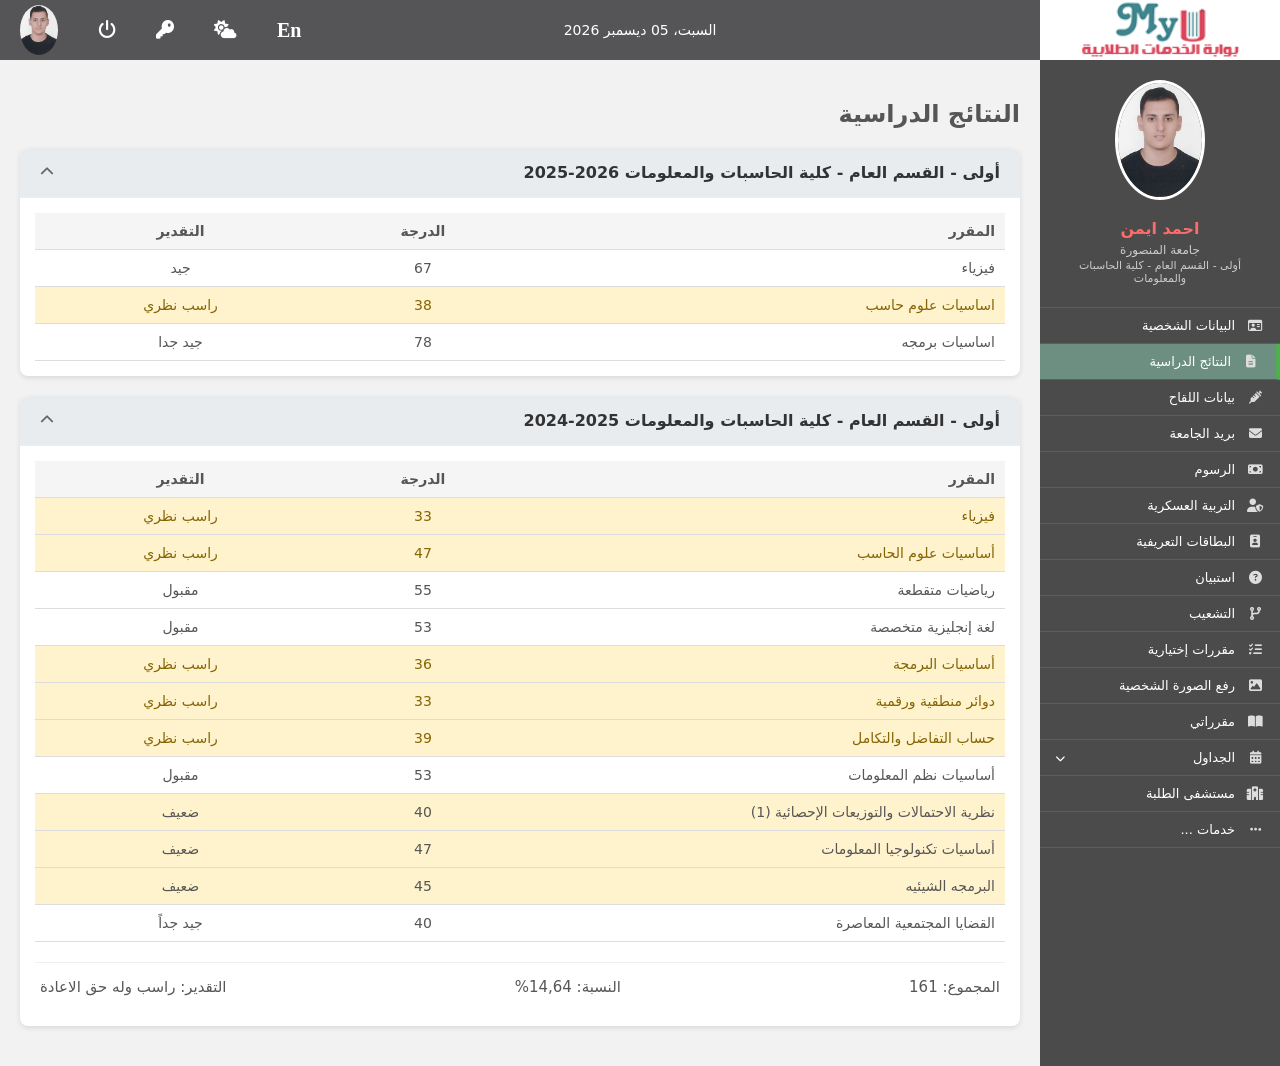
<file: النتائج الدراسيه.html>
<!DOCTYPE html>
<html lang="ar" dir="rtl">
<head>
    <meta charset="UTF-8">
    <title>النتائج الدراسية</title>
    <link rel="icon" type="image/png" href="imges/login.png">

    <link rel="stylesheet" href="https://cdnjs.cloudflare.com/ajax/libs/font-awesome/6.5.0/css/all.min.css">
    <style>
        * {
            box-sizing: border-box;
        }

        body {
            margin: 0;
            background: #f2f2f2;
            color: #565656;
            font-family: system-ui, -apple-system, "Segoe UI", Roboto, "Helvetica Neue", Arial, sans-serif;
        }

        /* --- Top Bar --- */
        .top-bar {
            direction: rtl;
            display: grid;
            grid-template-columns: 1fr auto 1fr;
            align-items: center;
            padding: 0;
            height: 60px;
            background-color: #555557;
            color: #ffffff;
        }

        .top-bar .center {
            text-align: center;
            font-size: 14px;
            white-space: nowrap;
        }

        .top-bar .left {
            justify-self: start;
            height: 100%;
            display: flex;
            align-items: center;
        }

        .top-bar .left img {
            height: 100%;
            width: auto;
            object-fit: cover;
            background-color: white;
        }

        .top-bar .right {
            justify-self: end;
            height: 100%;
            display: flex;
            align-items: center;
            padding-left: 10px;
            gap: 40px;
        }

        .top-bar .right i {
            font-size: 18px;
            cursor: pointer;
            color: #ffffff;
            transition: 0.2s;
        }

        .top-bar .right i:hover {
            color: #dcdcdc;
        }

        .top-bar .right .lang {
            font-size: 20px;
            font-weight: bold;
            cursor: pointer;
            font-family: 'Times New Roman', serif;
        }

        /* تعديل صورة الهيدر */
        .logo {
            width: 38px;
            height: 50px;
            border-radius: 50%;
            object-fit: cover;
            margin-left: 10px;
        }

        /* --- Layout --- */
        .container {
            display: flex;
            min-height: calc(100vh - 60px);
        }

        main {
            flex-grow: 1;
            padding: 20px;
            width: calc(100% - 250px);
        }
        
        /* --- Sidebar --- */
        aside {
            width: 240px;
            background-color: #4b4b4b;
            color: white;
            flex-shrink: 0;
            display: flex;
            flex-direction: column;
        }

        .profile-section {
            padding: 20px;
            text-align: center;
            background-color: #4b4b4b;
            border-bottom: 1px solid #5d5d5d;
        }

        /* تعديل صورة السايد بار لتكون بيضاوية طويلة */
        .profile-img-large {
            width: 90px;
            height: 120px;
            border-radius: 50%;
            border: 3px solid #fff;
            object-fit: cover;
            margin-bottom: 10px;
        }

        .student-name {
            color: #ff6b6b;
            font-size: 16px;
            margin: 5px 0;
            font-weight: bold;
        }

        .uni-name {
            font-size: 12px;
            margin: 2px 0;
            color: #ccc;
        }

        .faculty-name {
            font-size: 11px;
            margin: 2px 0;
            color: #ccc;
        }
        
        .menu-list {
            list-style: none;
            padding: 0;
            margin: 0;
        }

        .menu-list > li {
            padding: 0; 
            border-bottom: 1px solid #5d5d5d;
            font-size: 13px;
            cursor: pointer;
            transition: background 0.2s;
        }

        .menu-list li a {
            display: flex;
            align-items: center;
            justify-content: space-between;
            padding: 10px 15px; 
            width: 100%;
            height: 100%;
            text-decoration: none;
            color: inherit; 
        }

        .menu-list li:hover {
            background-color: #7A8B83;
        }

        .menu-list li.active {
            background-color: #6d8f82;
            border-right: 4px solid #4caf50;
        }

        .menu-list li i.icon-main {
            margin-left: 10px;
            width: 20px;
            text-align: center;
            color: #ddd;
        }
        
        .menu-text {
            flex-grow: 1;
        }

        /* --- تنسيقات القائمة المنسدلة (الجديدة) --- */
        .submenu {
            display: none;
            list-style: none;
            padding: 0;
            margin: 0;
            background-color: #383838;
        }

        .submenu.open {
            display: block;
        }

        .submenu li {
            border-bottom: 1px solid #555;
        }

        .submenu li a {
            padding-right: 45px;
            font-size: 12px;
            color: #d0d0d0;
        }

        .submenu li:hover {
            background-color: #555;
        }

        .submenu li.active-link {
            background-color: #546e7a;
            border-right: 4px solid #81d4fa;
        }

        .submenu li.active-link a {
            color: #ffffff;
            font-weight: bold;
        }

        .dropdown-arrow {
            font-size: 10px !important;
            margin-right: auto;
            transition: transform 0.3s ease;
        }

        .dropdown-arrow.rotate {
            transform: rotate(-180deg);
        }

        /* --- Accordion / Results Style --- */
        .year-box {
            background-color: #fff;
            margin-bottom: 20px;
            border-radius: 8px;
            box-shadow: 0 2px 5px rgba(0,0,0,0.1);
            overflow: hidden;
        }

        .year-header {
            background-color: #e9ecef;
            padding: 15px 20px;
            cursor: pointer;
            display: flex;
            justify-content: space-between;
            align-items: center;
            font-weight: bold;
            color: #333;
            border-bottom: 1px solid #eee;
            transition: background-color 0.3s;
        }

        .year-header:hover {
            background-color: #dde0e3;
        }

        .year-content {
            padding: 15px;
            display: block;
        }

        .toggle-icon {
            font-size: 14px;
            color: #666;
            transition: transform 0.3s ease;
        }

        .year-box.closed .year-content {
            display: none;
        }

        .year-box.closed .toggle-icon {
            transform: rotate(180deg);
        }
        
        .year-box.closed .year-header {
            border-bottom: none;
        }

        /* --- Table & Alerts --- */
        .alert {
            background: #f8d7da;
            color: #842029;
            padding: 12px;
            margin: 0;
            border-radius: 4px;
            font-size: 14px;
        }

        table {
            width: 100%;
            border-collapse: collapse;
            font-size: 14px;
            table-layout: fixed; 
        }

        th, td {
            padding: 10px;
            border-bottom: 1px solid #ddd;
            overflow: hidden;
            text-overflow: ellipsis;
        }
        
        th:nth-child(1), td:nth-child(1) {
            width: 50%;
            text-align: right;
        }
        
        th:nth-child(2), td:nth-child(2) {
            width: 20%;
            text-align: center;
        }
        
        th:nth-child(3), td:nth-child(3) {
            width: 30%;
            text-align: center;
        }

        th {
            background: #f5f5f5;
        }

        tr.fail {
            background: #fff3cd;
            color: #856404;
        }

        tr.weak {
            background: #fff3cd;
        }

        tr.pass {
            background: #ffffff;
        }

        .results-summary {
            margin-top: 20px;
            background: transparent;
            border: none;
            padding: 15px 5px;
            border-top: 1px solid #eee;
            display: flex;
            justify-content: space-between;
            align-items: center;
        }
        
        .results-summary span, 
        .results-summary .final-status {
            color: #565656;
            font-size: 15px;
            margin: 0;
            padding: 0;
            background: transparent;
        }
        
        .final-status {
            display: inline-block;
        }
    </style>
</head>
<body>

<header class="top-bar">
    <div class="left">
        <a href="home.html" style="height: 100%; display: flex;">
            <img class="avatar" src="header_img.png" alt="user">
        </a>
    </div>

    <div class="center" id="date-el">
    </div>

    <div class="right">
        <span class="lang">En</span>
        <i class="fa-solid fa-cloud-sun"></i>
        <i class="fa-solid fa-key"></i>
        <i class="fa-solid fa-power-off"></i>
        <img class="logo" src="img1.png" alt="logo">
    </div>
</header>

<div class="container">
   <aside>
        <div class="profile-section">
            <a href="البيانات الشخصيه.html">
                 <img src="img1.png" class="profile-img-large" alt="Profile">
            </a>
            <div class="student-name">احمد ايمن</div>
            <div class="uni-name">جامعة المنصورة</div>
            <div class="faculty-name">أولى - القسم العام - كلية الحاسبات والمعلومات</div>
        </div>

        <ul class="menu-list">
            <li>
                <a href="البيانات الشخصيه.html">
                    <div style="display:flex; align-items:center;">
                        <i class="fa-regular fa-id-card icon-main"></i> 
                        <span class="menu-text">البيانات الشخصية</span>
                    </div>
                </a>
            </li>

            <li class="active">
                <a href="#">
                    <div style="display:flex; align-items:center;">
                        <i class="fa-solid fa-file-lines icon-main"></i> 
                        <span class="menu-text">النتائج الدراسية</span>
                    </div>
                </a>
            </li>

            <li>
                <a href="#">
                    <div style="display:flex; align-items:center;">
                        <i class="fa-solid fa-syringe icon-main"></i> 
                        <span class="menu-text">بيانات اللقاح</span>
                    </div>
                </a>
            </li>
            
            <li>
                <a href="#">
                    <div style="display:flex; align-items:center;">
                        <i class="fa-solid fa-envelope icon-main"></i> 
                        <span class="menu-text">بريد الجامعة</span>
                    </div>
                </a>
            </li>

            <li>
                <a href="الرسوم.html">
                    <div style="display:flex; align-items:center;">
                        <i class="fa-solid fa-money-bill icon-main"></i> 
                        <span class="menu-text">الرسوم</span>
                    </div>
                </a>
            </li>

            <li>
                <a href="التربيه العسكريه.html">
                    <div style="display:flex; align-items:center;">
                        <i class="fa-solid fa-user-shield icon-main"></i> 
                        <span class="menu-text">التربية العسكرية</span>
                    </div>
                </a>
            </li>

            <li>
                <a href="البطاقه.html">
                    <div style="display:flex; align-items:center;">
                        <i class="fa-solid fa-id-badge icon-main"></i> 
                        <span class="menu-text">البطاقات التعريفية</span>
                    </div>
                </a>
            </li>

            <li>
                <a href="#">
                    <div style="display:flex; align-items:center;">
                        <i class="fa-solid fa-circle-question icon-main"></i> 
                        <span class="menu-text">استبيان</span>
                    </div>
                </a>
            </li>

            <li>
                <a href="#">
                    <div style="display:flex; align-items:center;">
                        <i class="fa-solid fa-code-branch icon-main"></i> 
                        <span class="menu-text">التشعيب</span>
                    </div>
                </a>
            </li>

            <li>
                <a href="#">
                    <div style="display:flex; align-items:center;">
                        <i class="fa-solid fa-list-check icon-main"></i> 
                        <span class="menu-text">مقررات إختيارية</span>
                    </div>
                </a>
            </li>

            <li>
                <a href="#">
                    <div style="display:flex; align-items:center;">
                        <i class="fa-solid fa-image icon-main"></i> 
                        <span class="menu-text">رفع الصورة الشخصية</span>
                    </div>
                </a>
            </li>

            <li>
                <a href="#">
                    <div style="display:flex; align-items:center;">
                        <i class="fa-solid fa-book-open icon-main"></i> 
                        <span class="menu-text">مقرراتي</span>
                    </div>
                </a>
            </li>

            <li id="tables-menu-item">
                <a href="javascript:void(0)" onclick="toggleSubmenu()">
                    <div style="display:flex; align-items:center;">
                        <i class="fa-solid fa-calendar-days icon-main"></i> 
                        <span class="menu-text">الجداول</span>
                    </div>
                    <i class="fa-solid fa-chevron-down dropdown-arrow"></i>
                </a>
                
                <ul class="submenu" id="tables-submenu">
                    <li><a href="رابط_الجدول_الدراسي.html">الجدول الدراسي</a></li>
                    <li><a href="رابط_جدول_الامتحانات.html">جدول الامتحانات</a></li>
                    <li><a href="الاختبارات الاكترونيه.html">الاختبارات الإلكترونية</a></li>
                </ul>
            </li>

            <li>
                <a href="#">
                    <div style="display:flex; align-items:center;">
                        <i class="fa-solid fa-hospital icon-main"></i> 
                        <span class="menu-text">مستشفى الطلبة</span>
                    </div>
                </a>
            </li>

            <li>
                <a href="#">
                    <div style="display:flex; align-items:center;">
                        <i class="fa-solid fa-ellipsis icon-main"></i> 
                        <span class="menu-text">خدمات ...</span>
                    </div>
                </a>
            </li>
        </ul>
    </aside>

    <main>
        <h2>النتائج الدراسية</h2>

        <div class="year-box">
            <div class="year-header" onclick="toggleSection(this)">
                <span>أولى - القسم العام - كلية الحاسبات والمعلومات 2026-2025</span>
                <i class="fa-solid fa-chevron-up toggle-icon"></i>
            </div>
            <div class="year-content">
                <table>
                    <thead>
                        <tr>
                            <th>المقرر</th>
                            <th>الدرجة</th>
                            <th>التقدير</th>
                        </tr>
                    </thead>
                    <tbody>
                        <tr class="pass">
                            <td>فيزياء</td>
                            <td>67</td>
                            <td>جيد</td>
                        </tr>
                        <tr class="fail">
                            <td>اساسيات علوم حاسب</td>
                            <td>38</td>
                            <td>راسب نظري</td>
                        </tr>
                        <tr class="pass">
                            <td>اساسيات برمجه</td>
                            <td>78</td>
                            <td>جيد جدا</td>
                        </tr>
                    </tbody>
                </table>
            </div>
        </div>

        <div class="year-box">
            <div class="year-header" onclick="toggleSection(this)">
                <span>أولى - القسم العام - كلية الحاسبات والمعلومات 2025-2024</span>
                <i class="fa-solid fa-chevron-up toggle-icon"></i>
            </div>
            <div class="year-content">
                <table>
                    <thead>
                        <tr>
                            <th>المقرر</th>
                            <th>الدرجة</th>
                            <th>التقدير</th>
                        </tr>
                    </thead>
                    <tbody>
                        <tr class="fail">
                            <td>فيزياء</td>
                            <td>33</td>
                            <td>راسب نظري</td>
                        </tr>
                        <tr class="fail">
                            <td>أساسيات علوم الحاسب</td>
                            <td>47</td>
                            <td>راسب نظري</td>
                        </tr>
                        <tr class="pass">
                            <td>رياضيات متقطعة</td>
                            <td>55</td>
                            <td>مقبول</td>
                        </tr>
                        <tr class="pass">
                            <td>لغة إنجليزية متخصصة</td>
                            <td>53</td>
                            <td>مقبول</td>
                        </tr>
                        <tr class="fail">
                            <td>أساسيات البرمجة</td>
                            <td>36</td>
                            <td>راسب نظري</td>
                        </tr>
                        <tr class="fail">
                            <td>دوائر منطقية ورقمية</td>
                            <td>33</td>
                            <td>راسب نظري</td>
                        </tr>
                        <tr class="fail">
                            <td>حساب التفاضل والتكامل</td>
                            <td>39</td>
                            <td>راسب نظري</td>
                        </tr>
                        <tr class="pass">
                            <td>أساسيات نظم المعلومات</td>
                            <td>53</td>
                            <td>مقبول</td>
                        </tr>
                        <tr class="weak">
                            <td>نظرية الاحتمالات والتوزيعات الإحصائية (1)</td>
                            <td>40</td>
                            <td>ضعيف</td>
                        </tr>
                        <tr class="weak">
                            <td>أساسيات تكنولوجيا المعلومات</td>
                            <td>47</td>
                            <td>ضعيف</td>
                        </tr>
                        <tr class="weak">
                            <td>البرمجه الشيئيه</td>
                            <td>45</td>
                            <td>ضعيف</td>
                        </tr>
                        <tr class="pass">
                            <td>القضايا المجتمعية المعاصرة</td>
                            <td>40</td>
                            <td>جيد جداً</td>
                        </tr>
                    </tbody>
                </table>

                <div class="results-summary">
                    <span>المجموع: 161</span>
                    <span>النسبة: 14,64%</span>
                    <div class="final-status">التقدير: راسب وله حق الاعادة</div>
                </div>

            </div>
        </div>
    </main>
</div>

<script>
    function updateDate() {
        const dateElement = document.getElementById('date-el');
        const now = new Date();
        const options = { 
            weekday: 'long', 
            day: '2-digit', 
            month: 'long', 
            year: 'numeric' 
        };
        const formattedDate = now.toLocaleDateString('ar-EG-u-nu-latn', options);
        if(dateElement) {
            dateElement.textContent = formattedDate;
        }
    }
    updateDate();

    function toggleSection(header) {
        const yearBox = header.closest('.year-box');
        yearBox.classList.toggle('closed');
    }

    // دالة القائمة المنسدلة للسايد بار
    function toggleSubmenu() {
        const submenu = document.getElementById('tables-submenu');
        const arrow = document.querySelector('#tables-menu-item .dropdown-arrow');
        
        if (submenu.classList.contains('open')) {
            submenu.classList.remove('open');
            arrow.classList.remove('rotate');
        } else {
            submenu.classList.add('open');
            arrow.classList.add('rotate');
        }
    }
</script>

</body>
</html>
</file>
<file: style.css>
* {
    margin: 0;
    padding: 0;
    box-sizing: border-box;
}

body {
    background-color: #f5f5f5;
    color: #000;
    font-size: 18px;
    font-family: system-ui, -apple-system, "Segoe UI", Roboto, "Helvetica Neue", Arial, sans-serif;
}

/* ====== HEADER ====== */
.top-bar {
    direction: rtl;
    display: grid;
    grid-template-columns: 1fr auto 1fr;
    align-items: center;
    padding: 0; 
    height: 60px;
    background-color: #555557;
    color: #ffffff;
}

.top-bar .center {
    text-align: center;
    font-size: 14px;
    white-space: nowrap;
}

.top-bar .left {
    justify-self: start;
    height: 100%;
    display: flex;
    align-items: center;
}

.top-bar .left img {
    height: 100%;
    width: auto;
    border-radius: 0;
    object-fit: cover;
    background-color: white;
}

.top-bar .right {
    justify-self: end;
    height: 100%;
    display: flex;
    align-items: center;
    padding-left: 10px; 
    gap: 40px;
}

.top-bar .right i {
    font-size: 18px;
    cursor: pointer;
    color: #ffffff;
    transition: 0.2s;
}

.top-bar .right i:hover {
    color: #dcdcdc;
}

.top-bar .right .lang {
    font-size: 20px;
    font-weight: bold;
    cursor: pointer;
    font-family: 'Times New Roman', serif;
}

.logo {
    width: 38px;
    height: 50px;
    border-radius: 50%;
    object-fit: cover;
    margin-left: 10px; 
}

/* ====== DASHBOARD ====== */
.dashboard {
    width: 75%;   
    margin: 30px auto;
    display: grid;
    grid-template-columns: repeat(5, 1fr);
    gap: 12px;
}

.card {
    background-color: #e6e6e6;
    height: 150px; /* تم زيادة الطول هنا من 110 إلى 150 */
    display: flex;
    flex-direction: column;
    align-items: center;
    justify-content: center;
    gap: 12px;      /* زيادة المسافة بين الأيقونة والنص لتناسب الطول الجديد */
    cursor: pointer;
    transition: 0.2s;
    text-decoration: none;
    color: inherit;
}

.card span {
    color: #565656;
    font-size: 14px;
    text-align: center;
    margin: 0;
    font-weight: bold;
}

.card i {
    font-size: 45px; 
    color: #FF7878;
    transition: 0.5s ease-in-out;
}

.card:hover i {
    color: #1FB5AD;
    transform: rotate(360deg);
}

/* ====== Floating Button ====== */
.floating-btn {
    position: fixed;
    bottom: 30px;
    right: 30px;
    width: 65px;
    height: 65px;
    background-color: #1a9bdc;
    color: white;
    border-radius: 50%;
    display: flex;
    justify-content: center;
    align-items: center;
    text-decoration: none;
    font-size: 32px;
    box-shadow: 0 4px 10px rgba(0,0,0,0.3);
    z-index: 9999;
    transition: transform 0.3s ease;
}

.floating-btn:hover {
    transform: translateY(-5px);
    background-color: #1480b6;
}

/* ====== Modal Styles (تم التحديث ليطابق الصورة) ====== */
.modal {
    display: none; 
    position: fixed; 
    z-index: 10000; 
    left: 0;
    top: 0;
    width: 100%; 
    height: 100%; 
    overflow: auto; 
    background-color: rgba(0,0,0,0.6); 
    backdrop-filter: blur(2px);
    animation: fadeIn 0.3s ease-out;
}

.modal-content.custom-schedule-content {
    background-color: #fff;
    margin: 10% auto; /* المسافة من الأعلى */
    border: none;
    width: 65%; /* عرض مناسب للبطاقات الثلاث */
    max-width: 900px;
    padding: 0;
    border-radius: 0; /* حواف حادة كما في الصورة */
    box-shadow: 0 5px 15px rgba(0,0,0,0.3);
    direction: rtl;
    position: relative;
    animation: slideDown 0.4s ease-out forwards;
}

@keyframes fadeIn {
    from { opacity: 0; }
    to { opacity: 1; }
}

@keyframes slideDown {
    from {
        transform: translateY(-50px);
        opacity: 0;
    }
    to {
        transform: translateY(0);
        opacity: 1;
    }
}

/* الهيدر الوردي */
.schedule-header {
    background-color: #FF7878; /* اللون الوردي */
    padding: 15px;
    text-align: center;
    color: white;
}

.schedule-header h2 {
    margin: 0;
    font-size: 20px;
    font-weight: bold;
}

/* حاوية الأزرار الثلاثة */
.schedule-options {
    display: grid;
    grid-template-columns: repeat(3, 1fr); /* 3 أعمدة متساوية */
    gap: 15px; /* المسافة بين الصناديق */
    padding: 20px;
    background-color: #fff;
}

/* تصميم الزر الواحد (الصندوق الرمادي) */
.schedule-box {
    background-color: #e6e6e6;
    padding: 30px 10px;
    display: flex;
    flex-direction: column;
    align-items: center;
    justify-content: center;
    text-decoration: none;
    color: #555;
    transition: 0.3s;
    height: 200px; /* تم زيادة الطول هنا من 160 إلى 200 */
}
.schedule-box:hover {
    background-color: #dcdcdc; /* تغيير بسيط عند الوقوف عليه */
}

/* أيقونات داخل النافذة */
.schedule-box i {
    font-size: 60px; /* أيقونة كبيرة */
    color: #FF7878; /* لون الأيقونة وردي */
    margin-bottom: 15px;
}

.schedule-box span {
    font-size: 16px;
    font-weight: bold;
    color: #555;
}

/* استجابة للشاشات الصغيرة */
@media (max-width: 768px) {
    .dashboard {
        grid-template-columns: repeat(3, 1fr);
        width: 90%;
    }
    
    .modal-content.custom-schedule-content {
        width: 90%;
    }

    .schedule-options {
        grid-template-columns: 1fr; /* جعل الأزرار تحت بعض في الموبايل */
    }
}

@media (max-width: 480px) {
    .dashboard {
        grid-template-columns: repeat(2, 1fr);
    }
}
</file>
